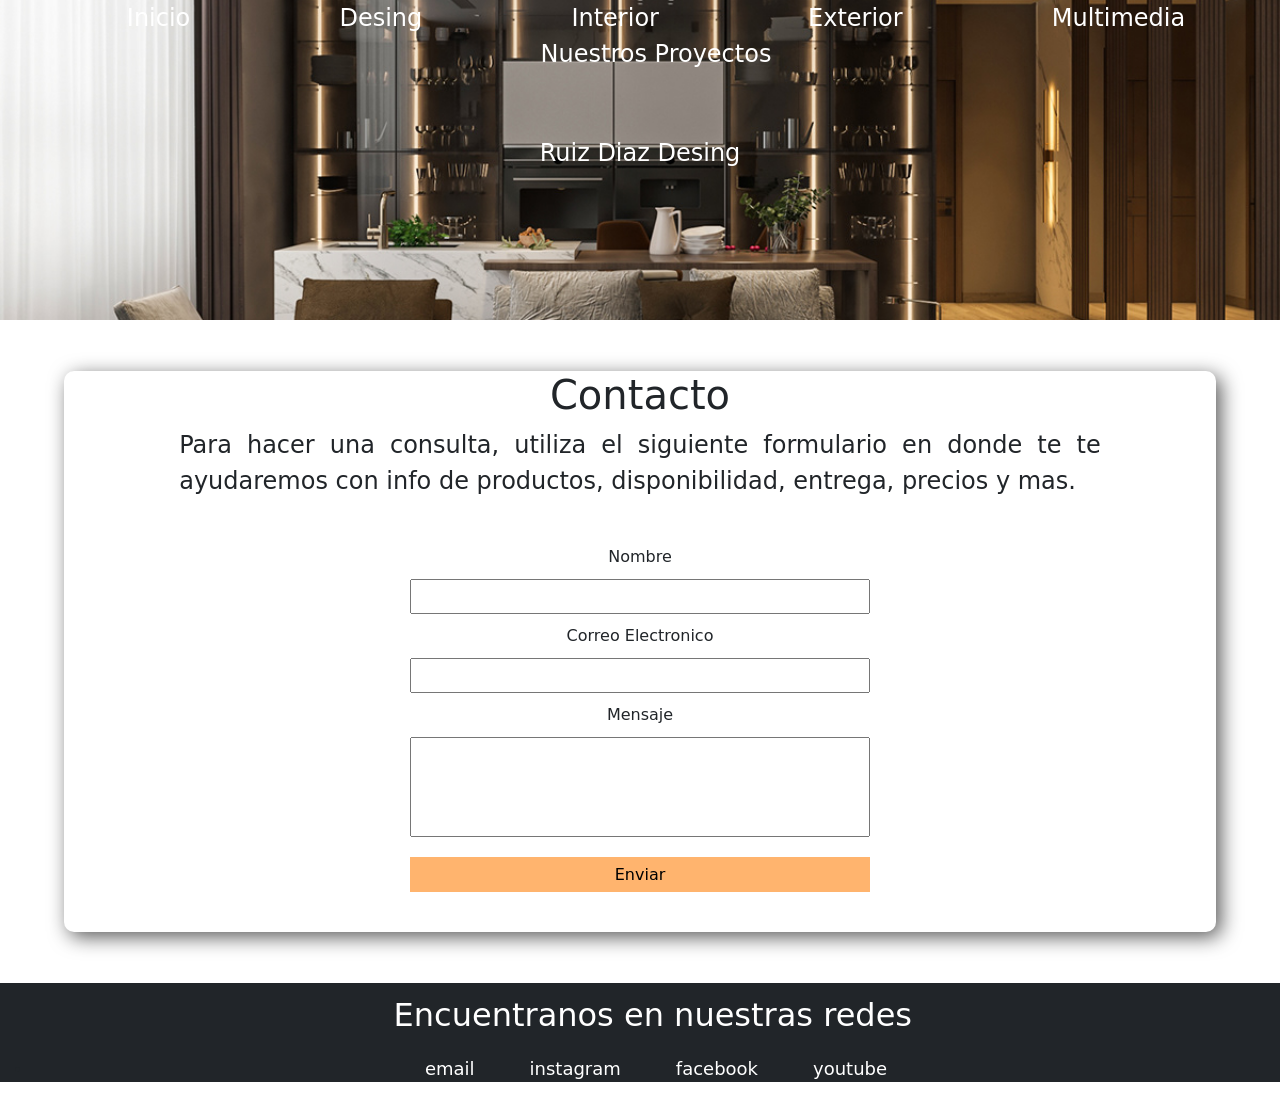
<file: pages/Contactos.html>
<!DOCTYPE html>
<html lang="en">
<head>
    <meta charset="UTF-8">
    <meta name="viewport" content="width=device-width, initial-scale=1.0">
    <title>Contactos</title>
    <link rel="stylesheet" href="../css/estilos.css">
    <link href="https://cdn.jsdelivr.net/npm/bootstrap@5.3.8/dist/css/bootstrap.min.css" rel="stylesheet" integrity="sha384-sRIl4kxILFvY47J16cr9ZwB07vP4J8+LH7qKQnuqkuIAvNWLzeN8tE5YBujZqJLB" crossorigin="anonymous">

</head>
<body>
    <header>
        <!--navegacion principal del la pagina web-->
        <div class="div-hambur1">
            <div class="collapse" id="navbarToggleExternalContent" data-bs-theme="dark" >
                <div class="li-hambur">
                   <li class="li-hambur">
                     <a href="../index.html">Inicio</a>
                     <a href="./Desing.html">Desing</a>
                     <a href="./Interior.html">Interior</a>
                     <a href="./Exterior.html">Exterior</a>
                     <a href="./multimedia.html">Multimedia</a>
                     <a href="./Trabajos.html">Nuestros Proyectos</a>
                    </li>
                </div>
            </div>
            <nav class="navbar navbar-dark bg-dark" id="nav-hambur">
                 <div class="container-fluid" id="div-id"> 
                     <button class="navbar-toggler" type="button" data-bs-toggle="collapse" data-bs-target="#navbarToggleExternalContent" aria-controls="navbarToggleExternalContent" aria-expanded="false" aria-label="Toggle navigation">
                         <span class="navbar-toggler-icon"></span>
                    </button>
                </div>
            </nav>
        </div>

        <ul class="nav-principal">
            <li>
                <a href="../index.html">Inicio</a>
                <a href="../pages/Desing.html">Desing</a>
                <a href="../pages/Interior.html">Interior</a>
                <a href="../pages/Exterior.html">Exterior</a>
                <a href="../pages/multimedia.html">Multimedia</a>
                <a href="../pages/Trabajos.html">Nuestros Proyectos</a>
                
            </li>
        </ul>
        <p class="titulo-primario">Ruiz Diaz Desing</p>


    </header>
    <main class="main-principal">
        <h1>Contacto</h1>
        <p class="textos-1">Para hacer una consulta, utiliza el siguiente formulario en donde te te ayudaremos con info de productos, disponibilidad, entrega, precios y mas.</p>
        <form action="a completar" method="post" class="form">
            <label for="Nombre">Nombre</label>
            <input type="text" name="Nombre" id="Nombre">

            <label for="Correo">Correo Electronico</label>
            <input type="email" name="Correo" id="Correo">

            <label for="Mensaje">Mensaje</label>
            <input type="text" name="Mensaje" id="Mensaje" class="input-tex">

            <input type="submit" value="Enviar" class="button">
        </form>
        
    </main>
   <footer>
        <h2 class="footer-h2">Encuentranos en nuestras redes</h2>
    
        <ul class="footer-class">
            <li>
                <a href="">email</a>
                <a href="">instagram</a>
                <a href="">facebook</a>
                <a href="">youtube</a>
            </li>
    </footer>

    <script src="https://cdn.jsdelivr.net/npm/bootstrap@5.3.8/dist/js/bootstrap.bundle.min.js" integrity="sha384-FKyoEForCGlyvwx9Hj09JcYn3nv7wiPVlz7YYwJrWVcXK/BmnVDxM+D2scQbITxI" crossorigin="anonymous"></script>
</body>
</html>
</file>
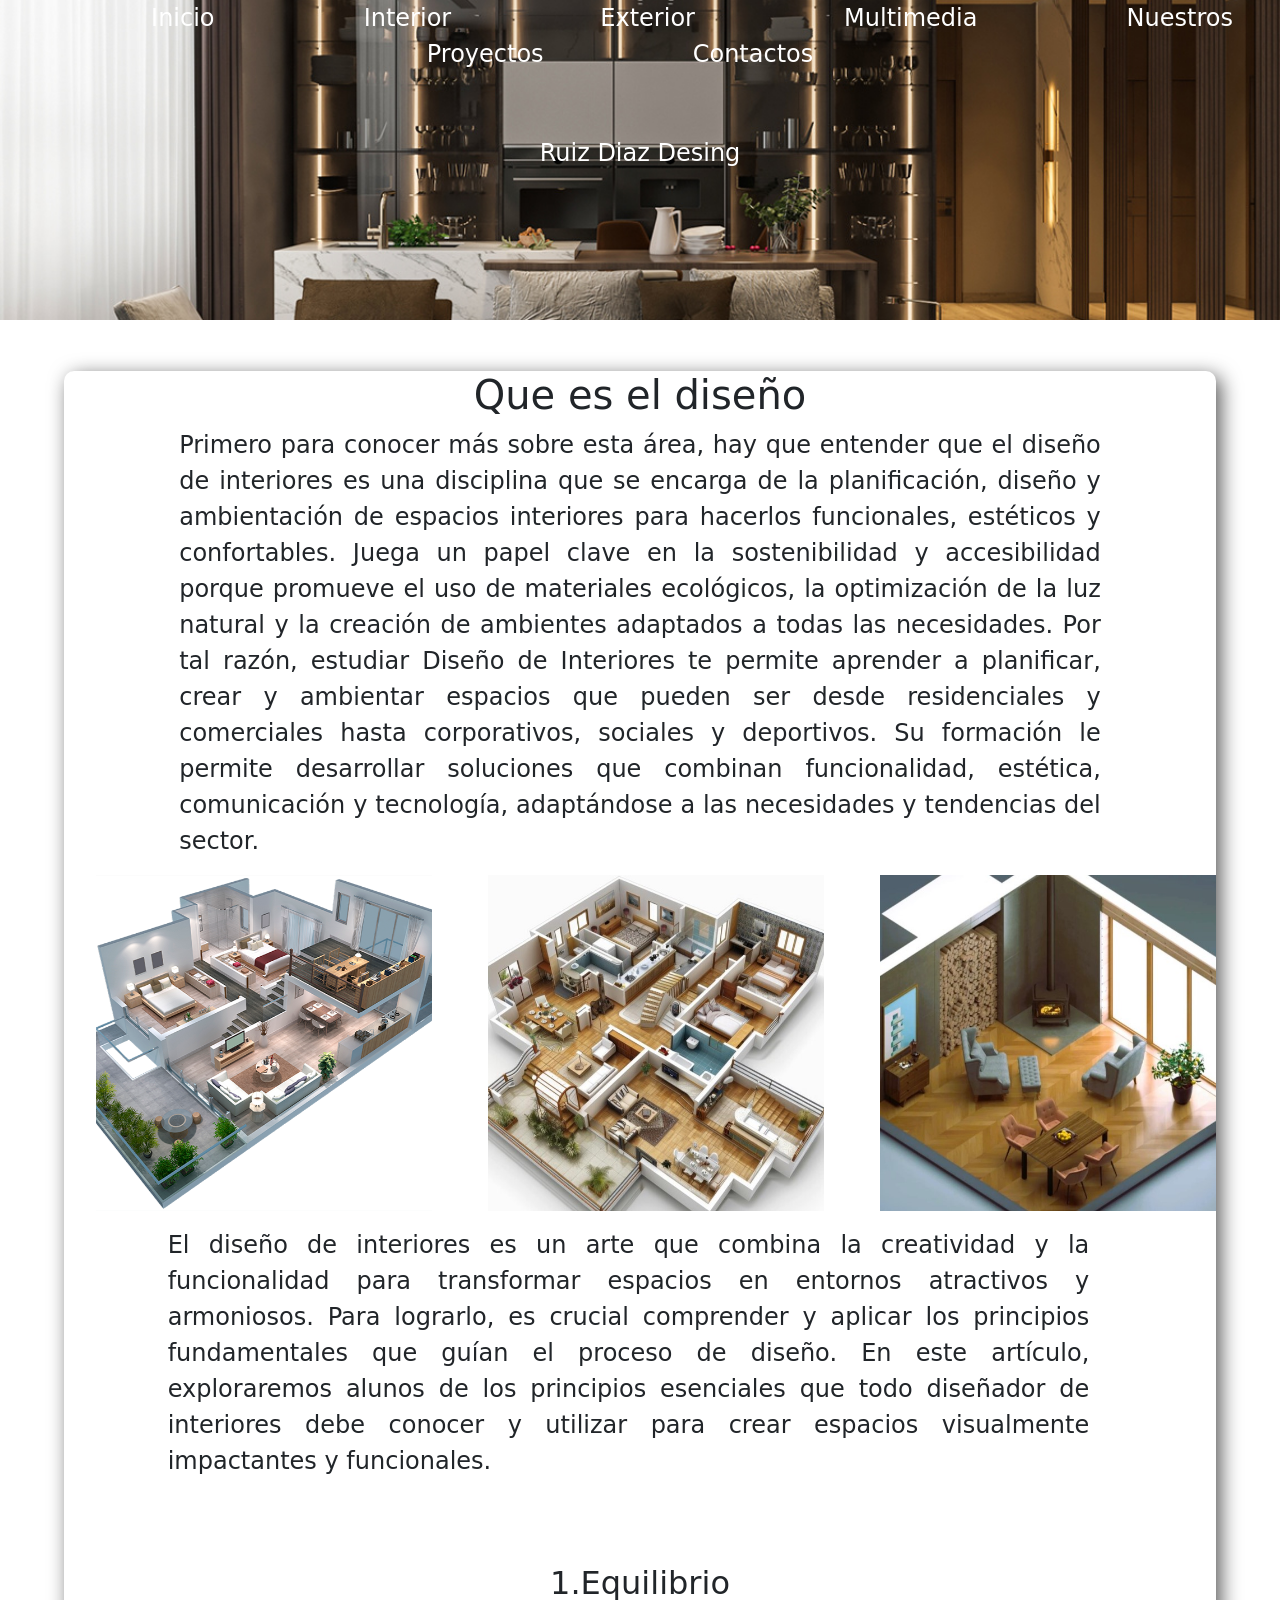
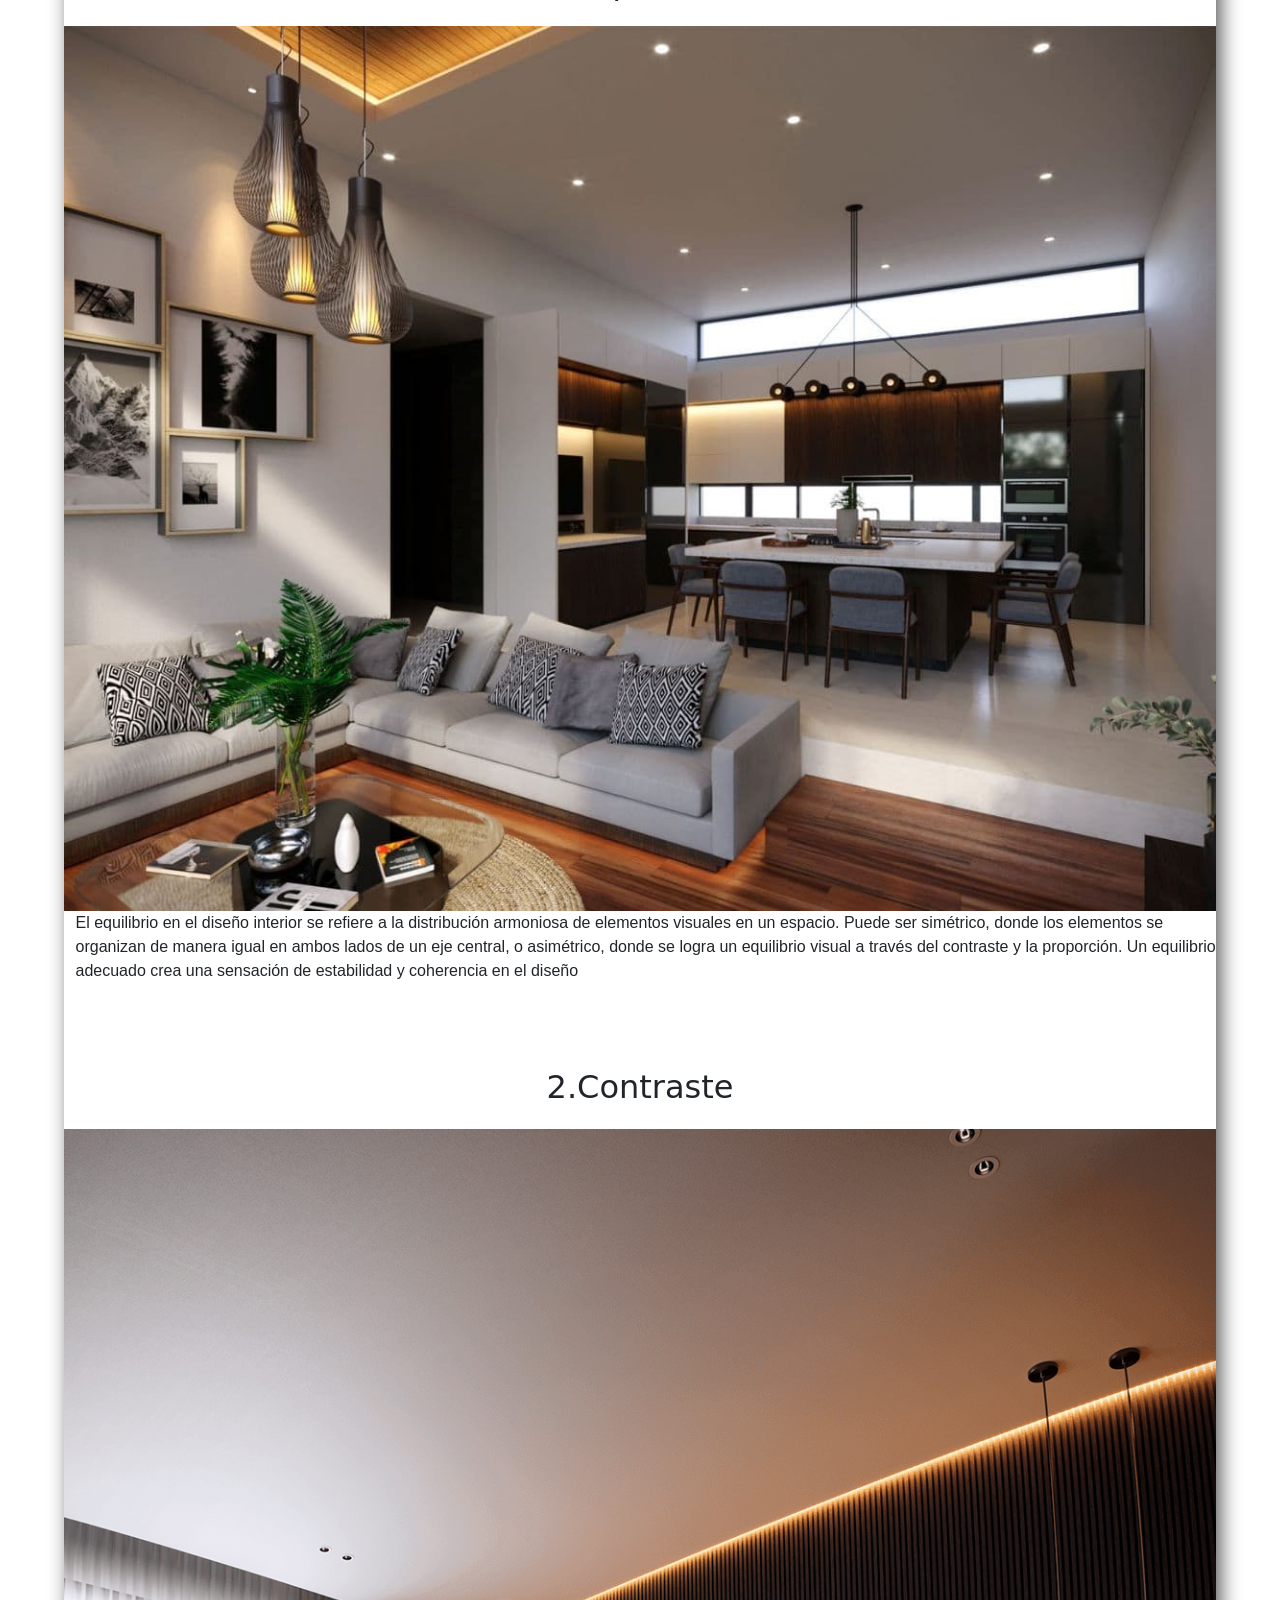
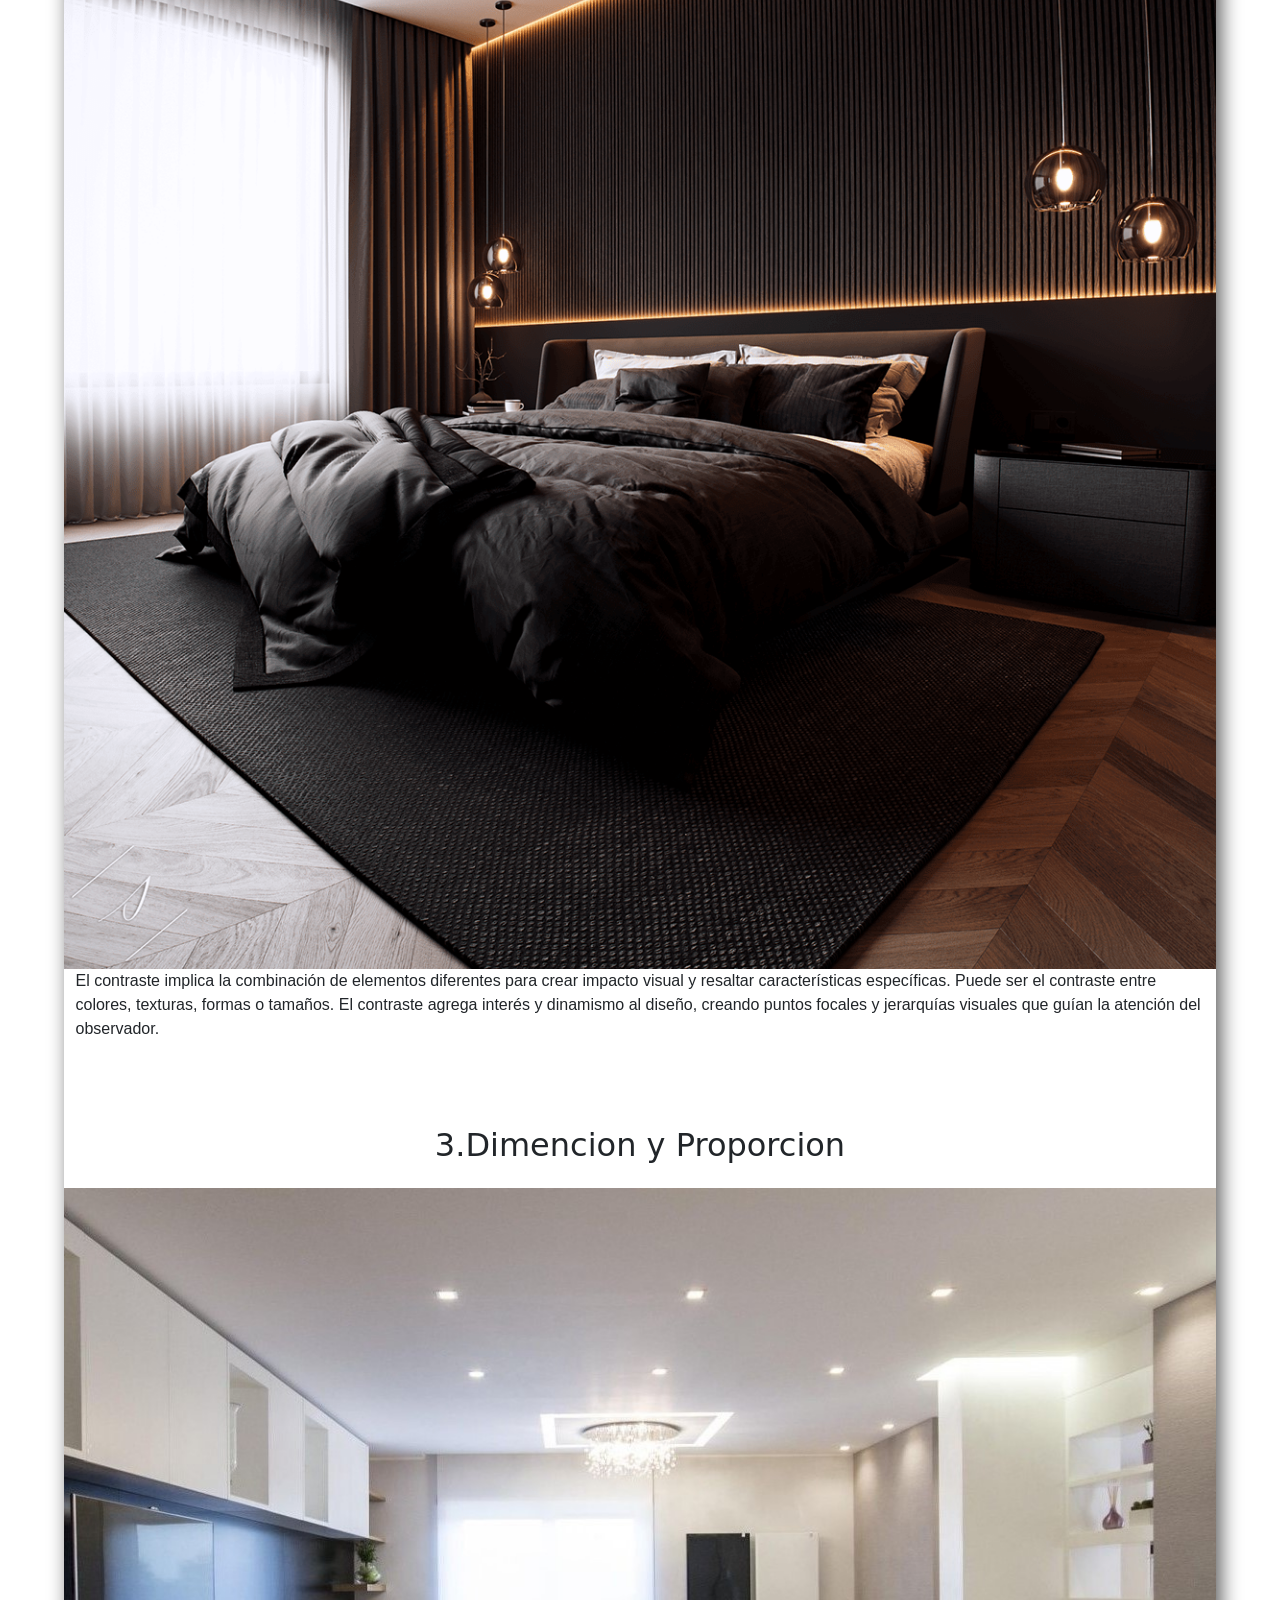
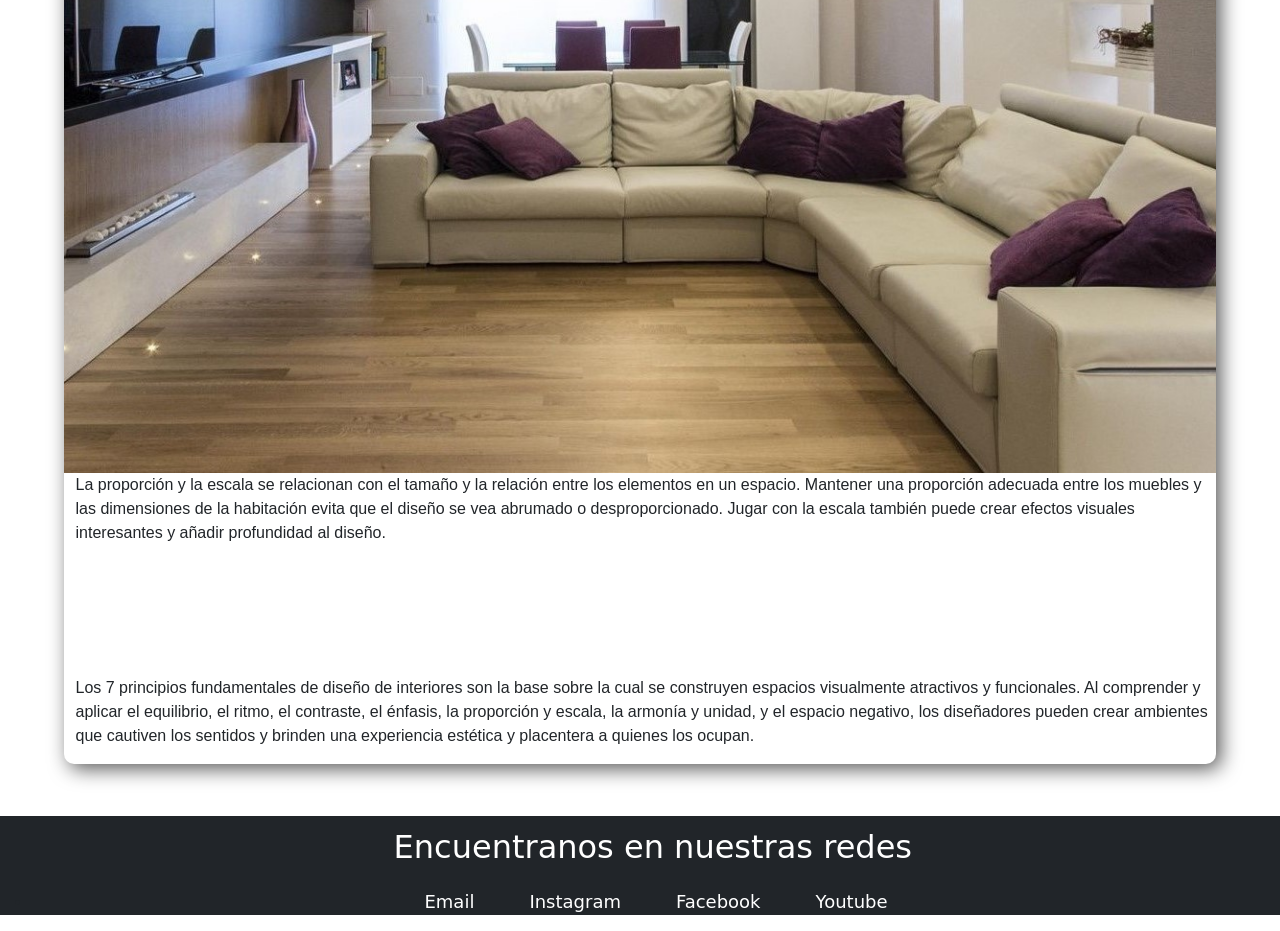
<file: pages/Desing.html>
<!DOCTYPE html>
<html lang="en">
<head>
    <meta charset="UTF-8">
    <meta name="viewport" content="width=device-width, initial-scale=1.0">
    <title>Desing</title>
    <link rel="stylesheet" href="../css/estilos.css">
    <link href="https://cdn.jsdelivr.net/npm/bootstrap@5.3.8/dist/css/bootstrap.min.css" rel="stylesheet" integrity="sha384-sRIl4kxILFvY47J16cr9ZwB07vP4J8+LH7qKQnuqkuIAvNWLzeN8tE5YBujZqJLB" crossorigin="anonymous">
</head>
<body>
    <header>

        <div class="div-hambur1">
            <div class="collapse" id="navbarToggleExternalContent" data-bs-theme="dark" >
                <div class="li-hambur">
                   <li class="li-hambur">
                     <a href="../index.html">Inicio</a>
                     <a href="./Interior.html">Interior</a>
                     <a href="./Exterior.html">Exterior</a>
                     <a href="./multimedia.html">Multimedia</a>
                     <a href="./Trabajos.html">Nuestros Proyectos</a>
                     <a href="./Contactos.html">Contactos</a>
                    </li>
                </div>
            </div>
            <nav class="navbar navbar-dark bg-dark" id="nav-hambur">
                 <div class="container-fluid" id="div-id"> 
                     <button class="navbar-toggler" type="button" data-bs-toggle="collapse" data-bs-target="#navbarToggleExternalContent" aria-controls="navbarToggleExternalContent" aria-expanded="false" aria-label="Toggle navigation">
                         <span class="navbar-toggler-icon"></span>
                    </button>
                </div>
            </nav>
        </div>
        <ul class="nav-principal">
                <li>
                    <a href="../index.html">Inicio</a>
                    <a href="./Interior.html">Interior</a>
                    <a href="./Exterior.html">Exterior</a>
                    <a href="./multimedia.html">Multimedia</a>
                    <a href="./Trabajos.html">Nuestros Proyectos</a>
                    <a href="./Contactos.html">Contactos</a>
                </li>
            </ul>
            <p class="titulo-primario">Ruiz Diaz Desing</p>
    </header>
    <main class="main-principal" >
        <h1>Que es el diseño</h1>
        <p class="textos-1">Primero para conocer más sobre esta área, hay que entender que el diseño de interiores es una disciplina que se encarga de la planificación, diseño y ambientación de espacios interiores para hacerlos funcionales, estéticos y confortables. Juega un papel clave en la sostenibilidad y accesibilidad porque promueve el uso de materiales ecológicos, la optimización de la luz natural y la creación de ambientes adaptados a todas las necesidades.
        Por tal razón, estudiar Diseño de Interiores te permite aprender a planificar, crear y ambientar espacios que pueden ser desde residenciales y comerciales hasta corporativos, sociales y deportivos. Su formación le permite desarrollar soluciones que combinan funcionalidad, estética, comunicación y tecnología, adaptándose a las necesidades y tendencias del sector.</p>
        <div>
            <ul>
                <li>
                    <img class="imagen-2"src="../img/diseño 1 3d.png" alt="diseño 3d de casa">
                    <img class="imagen-2"src="../img/diseño 2 3D.jpg" alt="diseño 3d de casa 2">
                    <img class="imagen-2"src="../img/diseño 3 3d.jpg" alt="diseño 3d de living">
                </li>
                
            </ul>
        </div>
        <div>
            <p class="textos-1A" >El diseño de interiores es un arte que combina la creatividad y la funcionalidad para transformar espacios en entornos atractivos y armoniosos. Para lograrlo, es crucial comprender y aplicar los principios fundamentales que guían el proceso de diseño. En este artículo, exploraremos alunos de los principios esenciales que todo diseñador de interiores debe conocer y utilizar para crear espacios visualmente impactantes y funcionales.</p>
        </div>
        <h2>1.Equilibrio</h2>
        <div>
            <img class="imagenes-3" src="../img/equilibrio.jpg" alt="living y comedor  ">
        </div>
        <p class="textos-de-lista">El equilibrio en el diseño interior se refiere a la distribución armoniosa de elementos visuales en un espacio. Puede ser simétrico, donde los elementos se organizan de manera igual en ambos lados de un eje central, o asimétrico, donde se logra un equilibrio visual a través del contraste y la proporción. Un equilibrio adecuado crea una sensación de estabilidad y coherencia en el diseño</p>
        <h2>2.Contraste</h2>
        <div>
            <img class="imagenes-3" src="../img/contraste.png" alt="dormitoria con contraste blanco negro">
        </div>
        <p class="textos-de-lista">El contraste implica la combinación de elementos diferentes para crear impacto visual y resaltar características específicas. Puede ser el contraste entre colores, texturas, formas o tamaños. El contraste agrega interés y dinamismo al diseño, creando puntos focales y jerarquías visuales que guían la atención del observador.</p>
        <h2>3.Dimencion y Proporcion</h2>
        <div>
            <img class="imagenes-3" src="../img/dimencion y proporcion.jpeg" alt="sala de estar espaciosa">
        </div>
        <p class="textos-de-lista">La proporción y la escala se relacionan con el tamaño y la relación entre los elementos en un espacio. Mantener una proporción adecuada entre los muebles y las dimensiones de la habitación evita que el diseño se vea abrumado o desproporcionado. Jugar con la escala también puede crear efectos visuales interesantes y añadir profundidad al diseño.</p>
        <p class="texto-final">Los 7 principios fundamentales de diseño de interiores son la base sobre la cual se construyen espacios visualmente atractivos y funcionales. Al comprender y aplicar el equilibrio, el ritmo, el contraste, el énfasis, la proporción y escala, la armonía y unidad, y el espacio negativo, los diseñadores pueden crear ambientes que cautiven los sentidos y brinden una experiencia estética y placentera a quienes los ocupan.</p>
    </main>
   <footer>
        <h2 class="footer-h2">Encuentranos en nuestras redes</h2>
    
        <ul class="footer-class">
            <li>
                <a href="">Email</a>
                <a href="">Instagram</a>
                <a href="">Facebook</a>
                <a href="">Youtube</a>
            </li>
    </footer>

    <script src="https://cdn.jsdelivr.net/npm/bootstrap@5.3.8/dist/js/bootstrap.bundle.min.js" integrity="sha384-FKyoEForCGlyvwx9Hj09JcYn3nv7wiPVlz7YYwJrWVcXK/BmnVDxM+D2scQbITxI" crossorigin="anonymous"></script>
    
</body>
</html>
</file>
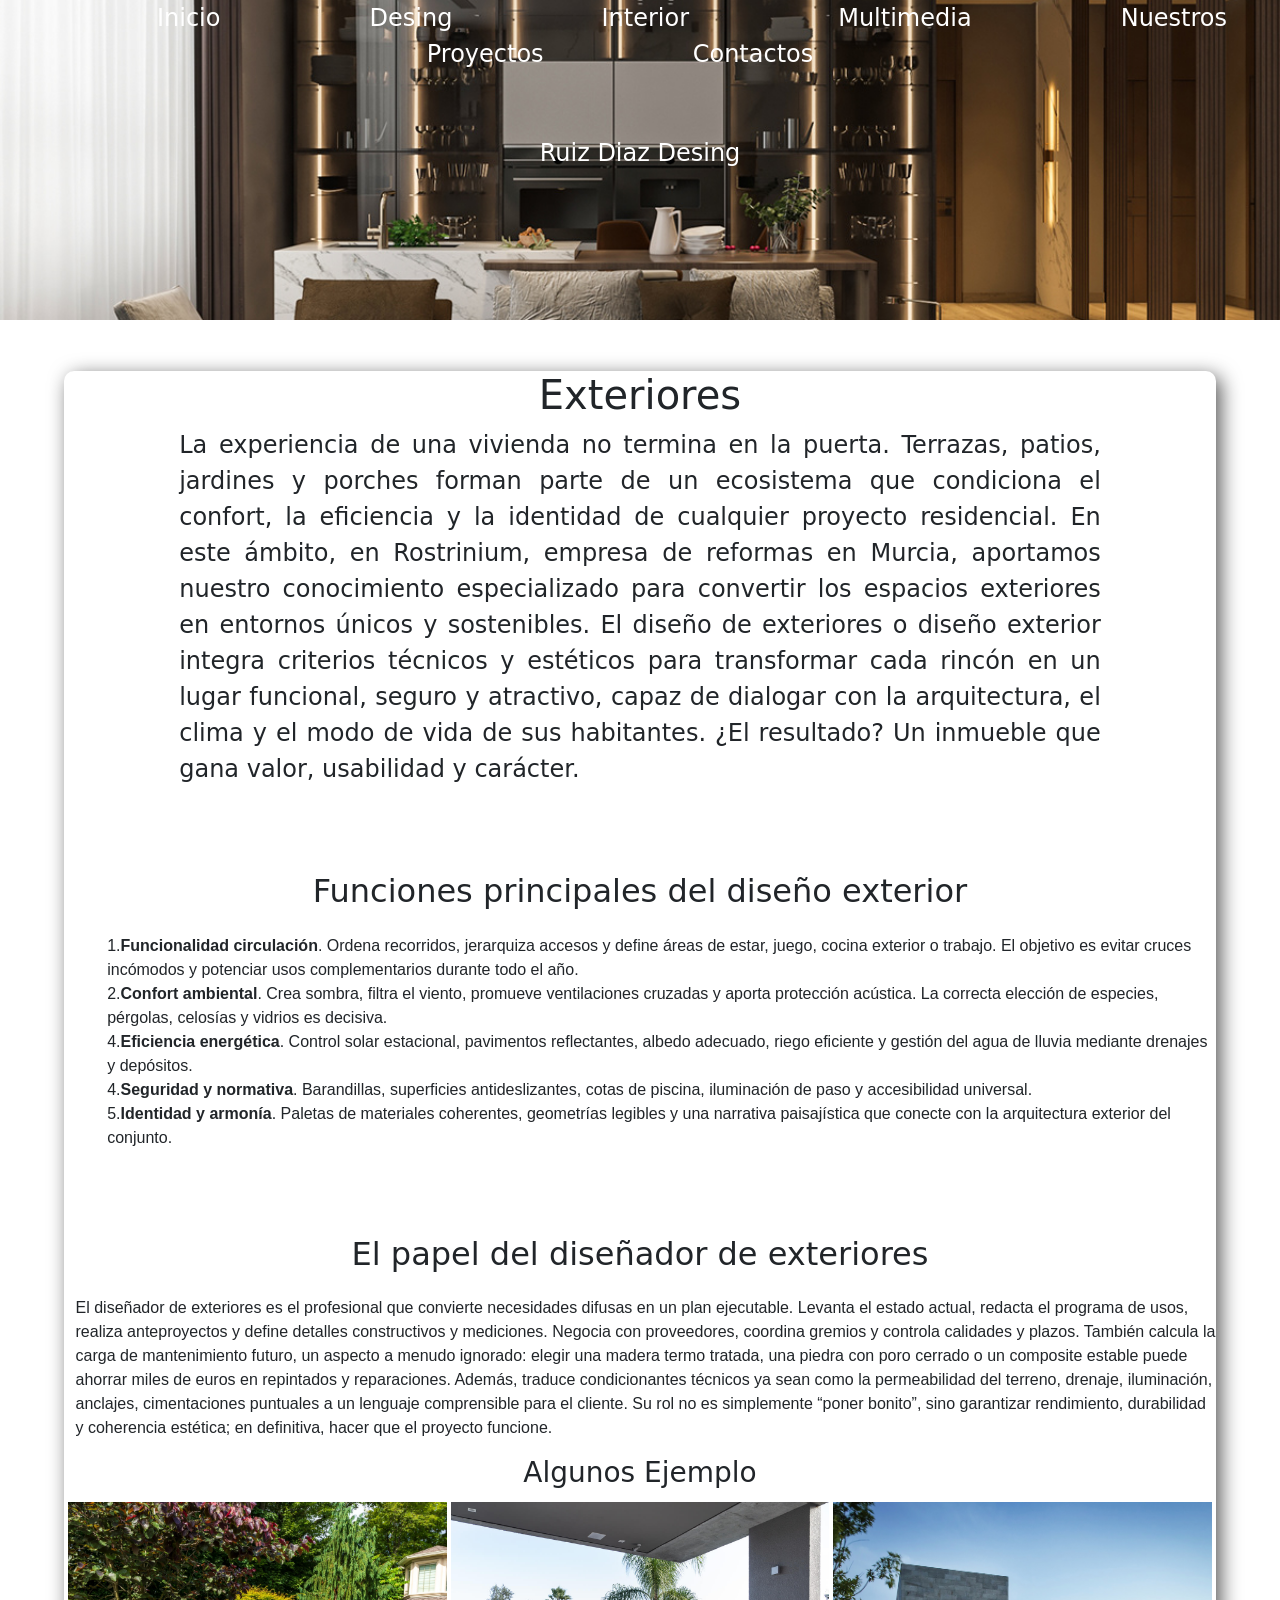
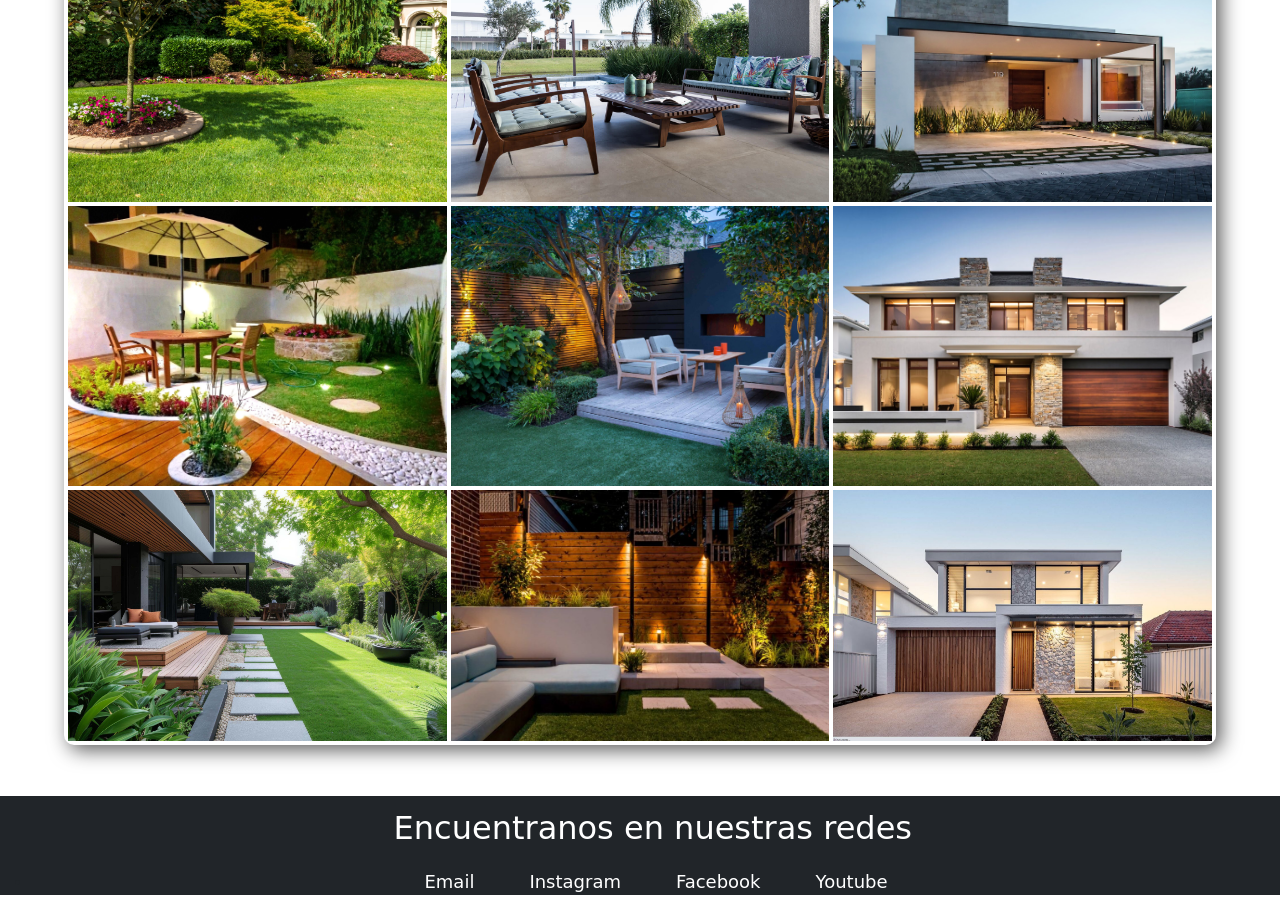
<file: pages/Exterior.html>
<!DOCTYPE html>
<html lang="en">
<head>
    <meta charset="UTF-8">
    <meta name="viewport" content="width=device-width, initial-scale=1.0">
    <title>Desing Exterior</title>
    <link rel="stylesheet" href="../css/estilos.css">
    <link href="https://cdn.jsdelivr.net/npm/bootstrap@5.3.8/dist/css/bootstrap.min.css" rel="stylesheet" integrity="sha384-sRIl4kxILFvY47J16cr9ZwB07vP4J8+LH7qKQnuqkuIAvNWLzeN8tE5YBujZqJLB" crossorigin="anonymous">
</head>
<body>
    <header>

        <div class="div-hambur1">
            <div class="collapse" id="navbarToggleExternalContent" data-bs-theme="dark" >
                <div class="li-hambur">
                   <li class="li-hambur">
                     <a href="../index.html">Inicio</a>
                     <a href="./Desing.html">Desing</a>
                     <a href="./Interior.html">Interior</a>
                     <a href="./multimedia.html">Multimedia</a>
                     <a href="./Trabajos.html">Nuestros Proyectos</a>
                     <a href="./Contactos.html">Contactos</a>
                    </li>
                </div>
            </div>
            <nav class="navbar navbar-dark bg-dark" id="nav-hambur">
                 <div class="container-fluid" id="div-id"> 
                     <button class="navbar-toggler" type="button" data-bs-toggle="collapse" data-bs-target="#navbarToggleExternalContent" aria-controls="navbarToggleExternalContent" aria-expanded="false" aria-label="Toggle navigation">
                         <span class="navbar-toggler-icon"></span>
                    </button>
                </div>
            </nav>
        </div>

        <ul class="nav-principal">
            <li>
                <a href="../index.html">Inicio</a>
                <a href="./Desing.html">Desing</a>
                <a href="./Interior.html">Interior</a>
                 <a href="./multimedia.html">Multimedia</a>
                <a href="./Trabajos.html">Nuestros Proyectos</a>
                <a href="./Contactos.html">Contactos</a>
            </li>
        </ul>
        <p class="titulo-primario">Ruiz Diaz Desing</p>
        
    </header>
    <main class="main-principal">
        <h1 class="titulo-secundario">Exteriores</h1>
        <p class="textos-1">La experiencia de una vivienda no termina en la puerta. Terrazas, patios, jardines y porches forman parte de un ecosistema que condiciona el confort, la eficiencia y la identidad de cualquier proyecto residencial. En este ámbito, en Rostrinium, empresa de reformas en Murcia, aportamos nuestro conocimiento especializado para convertir los espacios exteriores en entornos únicos y sostenibles. El diseño de exteriores o diseño exterior integra criterios técnicos y estéticos para transformar cada rincón en un lugar funcional, seguro y atractivo, capaz de dialogar con la arquitectura, el clima y el modo de vida de sus habitantes. ¿El resultado? Un inmueble que gana valor, usabilidad y carácter.</p>
        <h2>Funciones principales del diseño exterior</h2>
        <ol>
            <li class="textos-de-lista">
                1.<strong>Funcionalidad circulación</strong>.
                Ordena  recorridos, jerarquiza accesos y define áreas de estar, juego, cocina exterior o trabajo. El objetivo es evitar cruces incómodos y potenciar usos complementarios durante todo el año.
            </li>
            <li class="textos-de-lista">
                2.<strong>Confort ambiental</strong>. Crea sombra, filtra el viento, promueve ventilaciones cruzadas y aporta protección acústica. La correcta elección de especies, pérgolas, celosías y vidrios es decisiva.
            </li>
            <li class="textos-de-lista">
                4.<strong>Eficiencia energética</strong>. Control solar estacional, pavimentos reflectantes, albedo adecuado, riego eficiente y gestión del agua de lluvia mediante drenajes y depósitos.
            </li>
            <li class="textos-de-lista">
                4.<strong>Seguridad y normativa</strong>. Barandillas, superficies antideslizantes, cotas de piscina, iluminación de paso y accesibilidad universal.
            </li>
            <li class="textos-de-lista">
                5.<strong>Identidad y armonía</strong>. Paletas de materiales coherentes, geometrías legibles y una narrativa paisajística que conecte con la arquitectura exterior del conjunto.
            </li>
        </ol>
        <h2>El papel del diseñador de exteriores </h2>
        <p class="textos-de-lista">El diseñador de exteriores es el profesional que convierte necesidades difusas en un plan ejecutable. Levanta el estado actual, redacta el programa de usos, realiza anteproyectos y define detalles constructivos y mediciones. Negocia con proveedores, coordina gremios y controla calidades y plazos. También calcula la carga de mantenimiento futuro, un aspecto a menudo ignorado: elegir una madera termo tratada, una piedra con poro cerrado o un composite estable puede ahorrar miles de euros en repintados y reparaciones.

        Además, traduce condicionantes técnicos ya sean como la permeabilidad del terreno, drenaje, iluminación, anclajes, cimentaciones puntuales a un lenguaje comprensible para el cliente. Su rol no es simplemente “poner bonito”, sino garantizar rendimiento, durabilidad y coherencia estética; en definitiva, hacer que el proyecto funcione.</p>
        <h3>Algunos Ejemplo</h3>
        <div id="grid-exterior">
            <img class="imagen-ext1" src="../img/imagenes exterior/exterior 1.jfif"alt="patio grande">
            <img class="imagen-ext1" src="../img/imagenes exterior/afuera 1.jpg" alt="lugar abirto con reposeras">
            <img class="imagen-ext1" src="../img/imagenes exterior/casa1.jpg" alt="imagen frente de casa ">
            <img class="imagen-ext1" src="../img/imagenes exterior/exterior 2.jpg"alt="patio tracero con plantas y sillas">
            <img class="imagen-ext1" src="../img/imagenes exterior/afuera 2.jpg" alt="lugar de descanso en el patio">
            <img class="imagen-ext1" src="../img/imagenes exterior/casa 2.jpg" alt="exterior de casa doble piso">
            <img class="imagen-ext1" src="../img/imagenes exterior/exterior 3.jpeg" alt="exterior de patio grande ">
            <img class="imagen-ext1" src="../img/imagenes exterior/afuera 3.jpg" alt="sillones en el patio tracero">
            <img class="imagen-ext1" src="../img/imagenes exterior/casa 3.jpg" alt=" frente de casa grande doble piso">       
         </div>
    </main>
  <footer>
        <h2 class="footer-h2">Encuentranos en nuestras redes</h2>
    
        <ul class="footer-class">
            <li>
                <a href="">Email</a>
                <a href="">Instagram</a>
                <a href="">Facebook</a>
                <a href="">Youtube</a>
            </li>
    </footer>

    <script src="https://cdn.jsdelivr.net/npm/bootstrap@5.3.8/dist/js/bootstrap.bundle.min.js" integrity="sha384-FKyoEForCGlyvwx9Hj09JcYn3nv7wiPVlz7YYwJrWVcXK/BmnVDxM+D2scQbITxI" crossorigin="anonymous"></script>

    
</body>

</html>
</file>
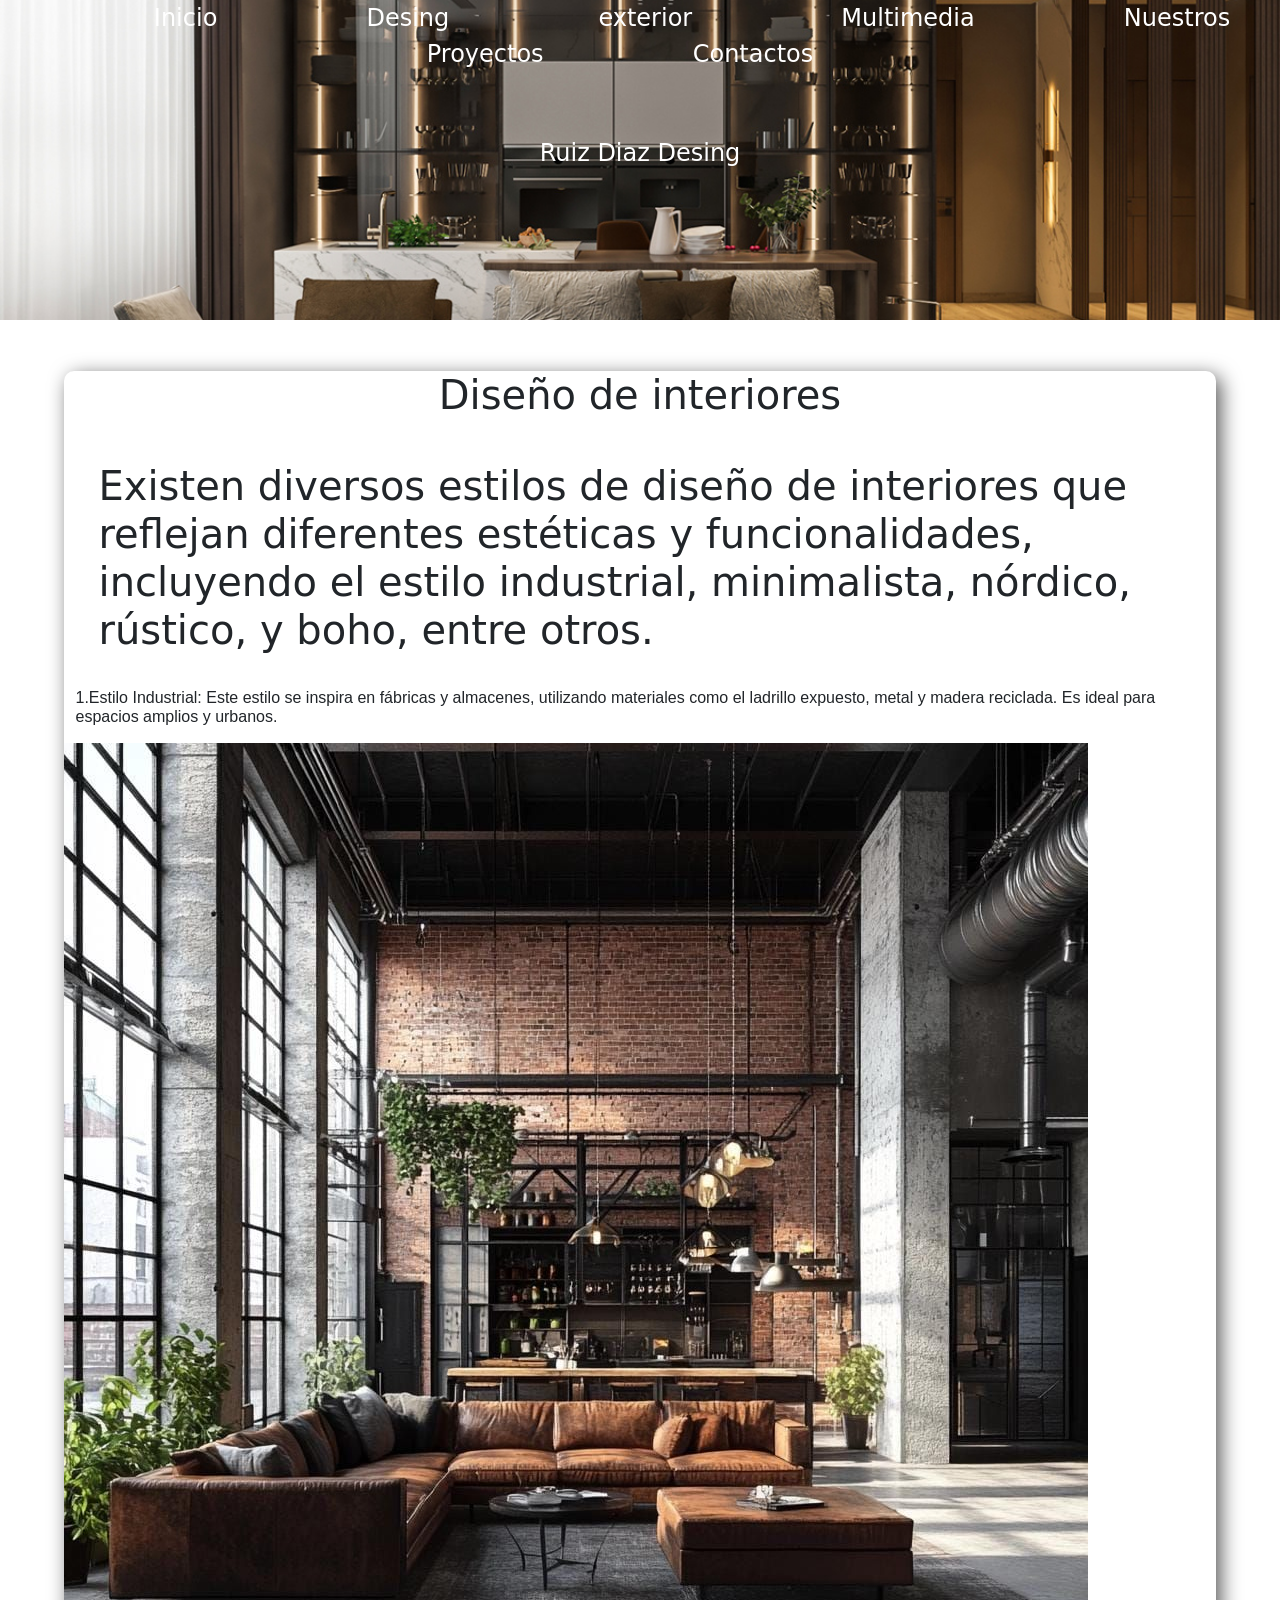
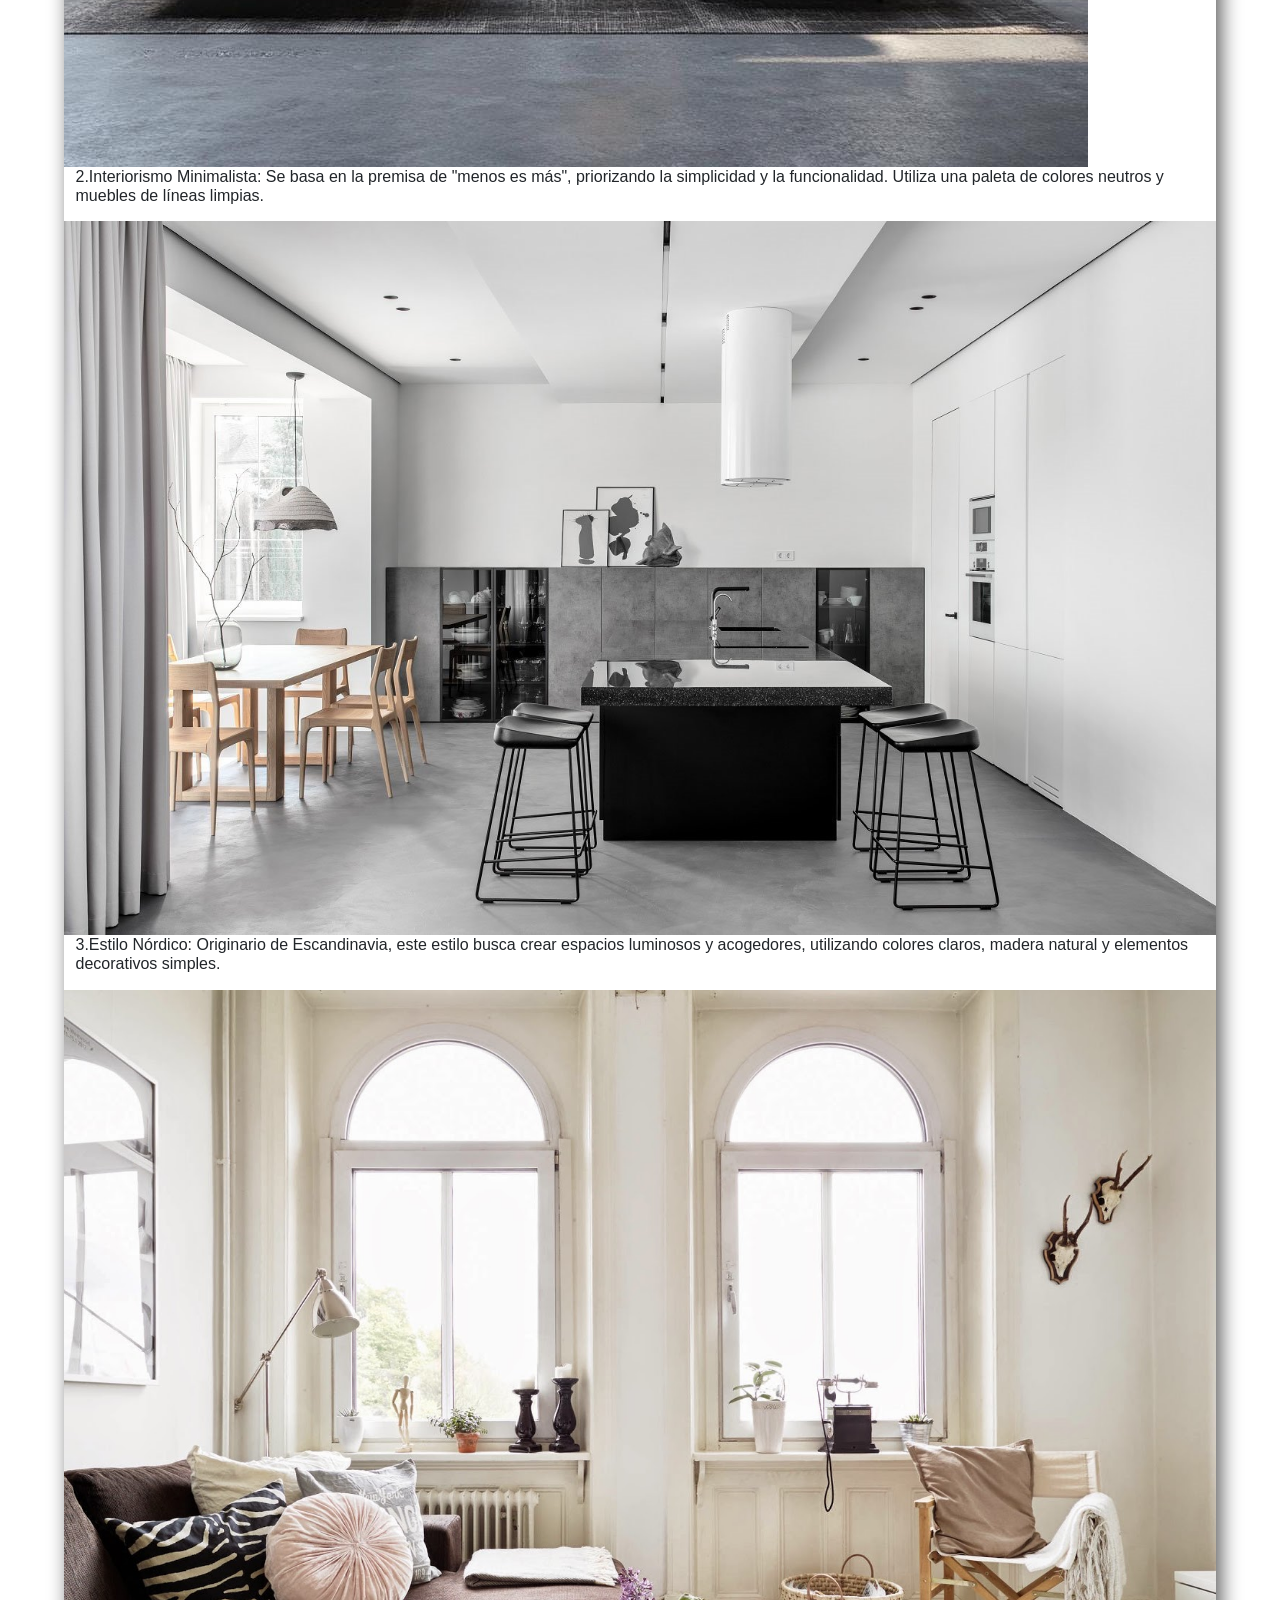
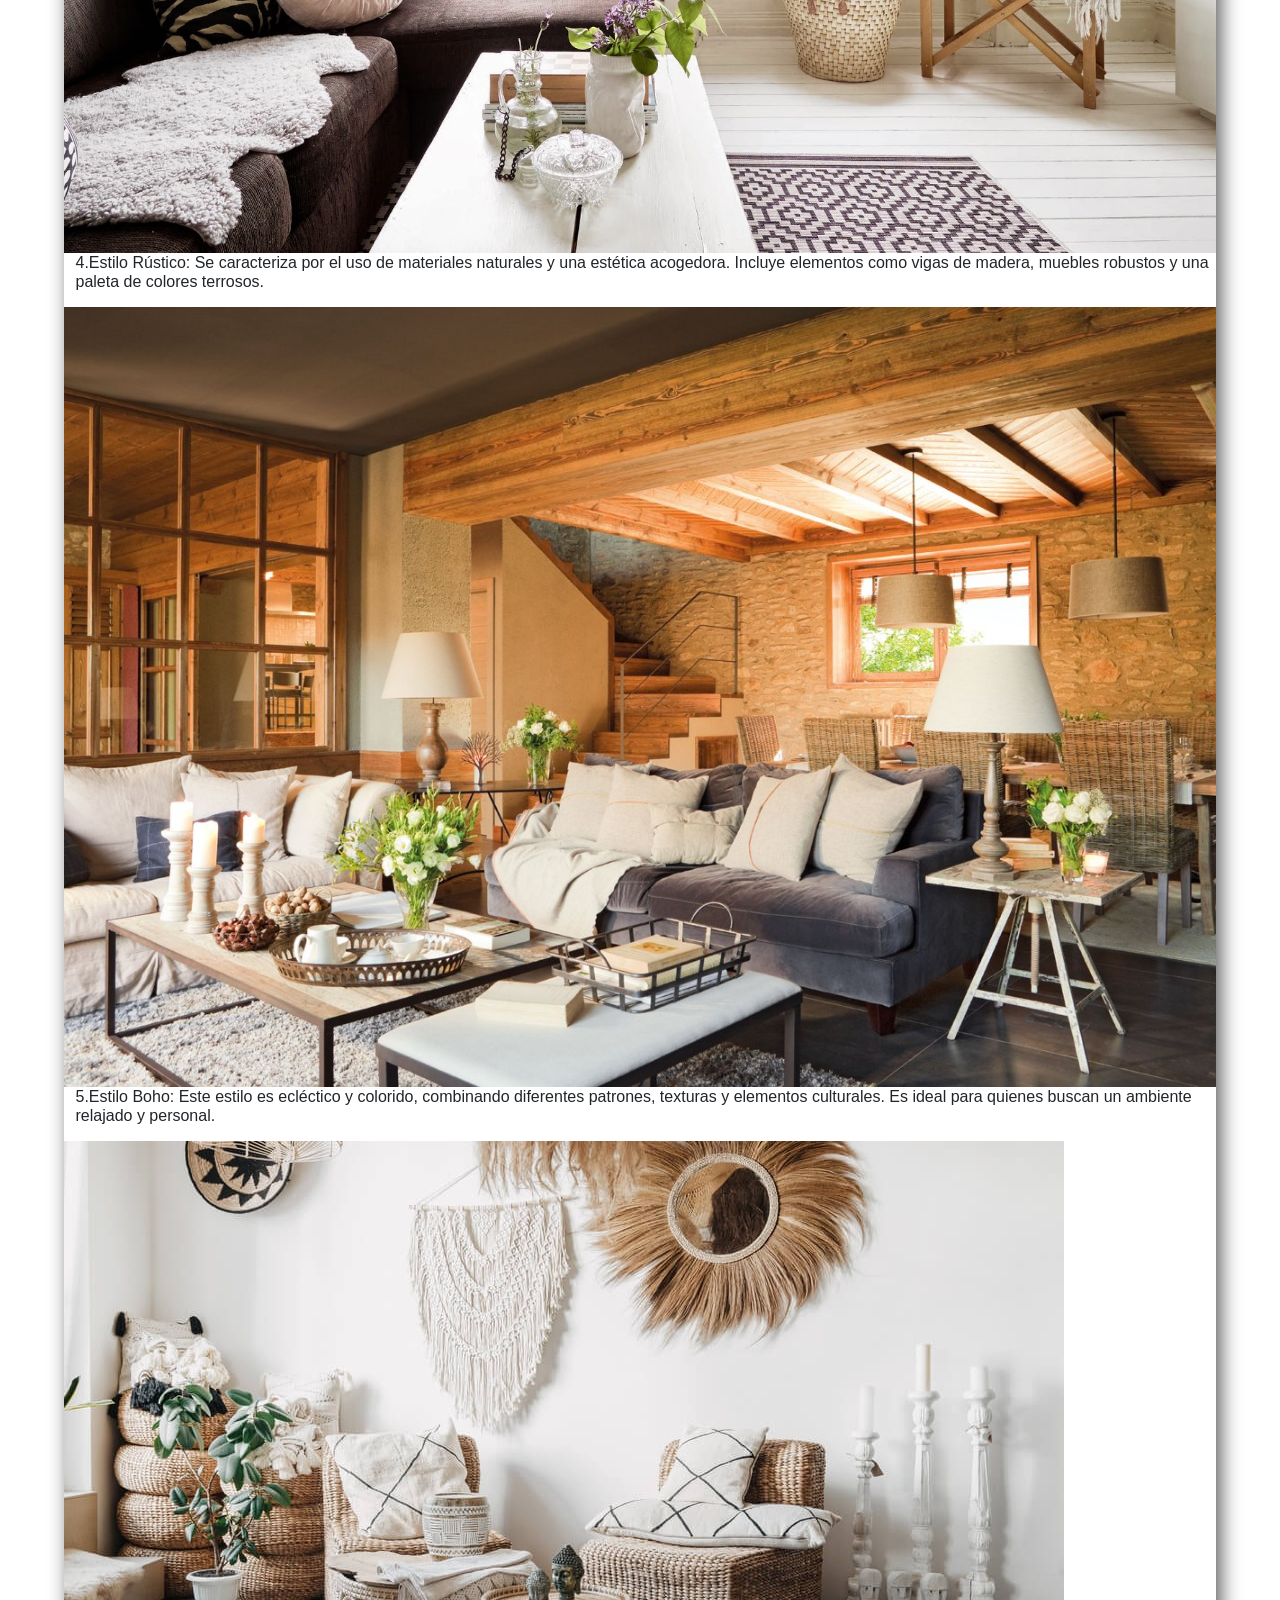
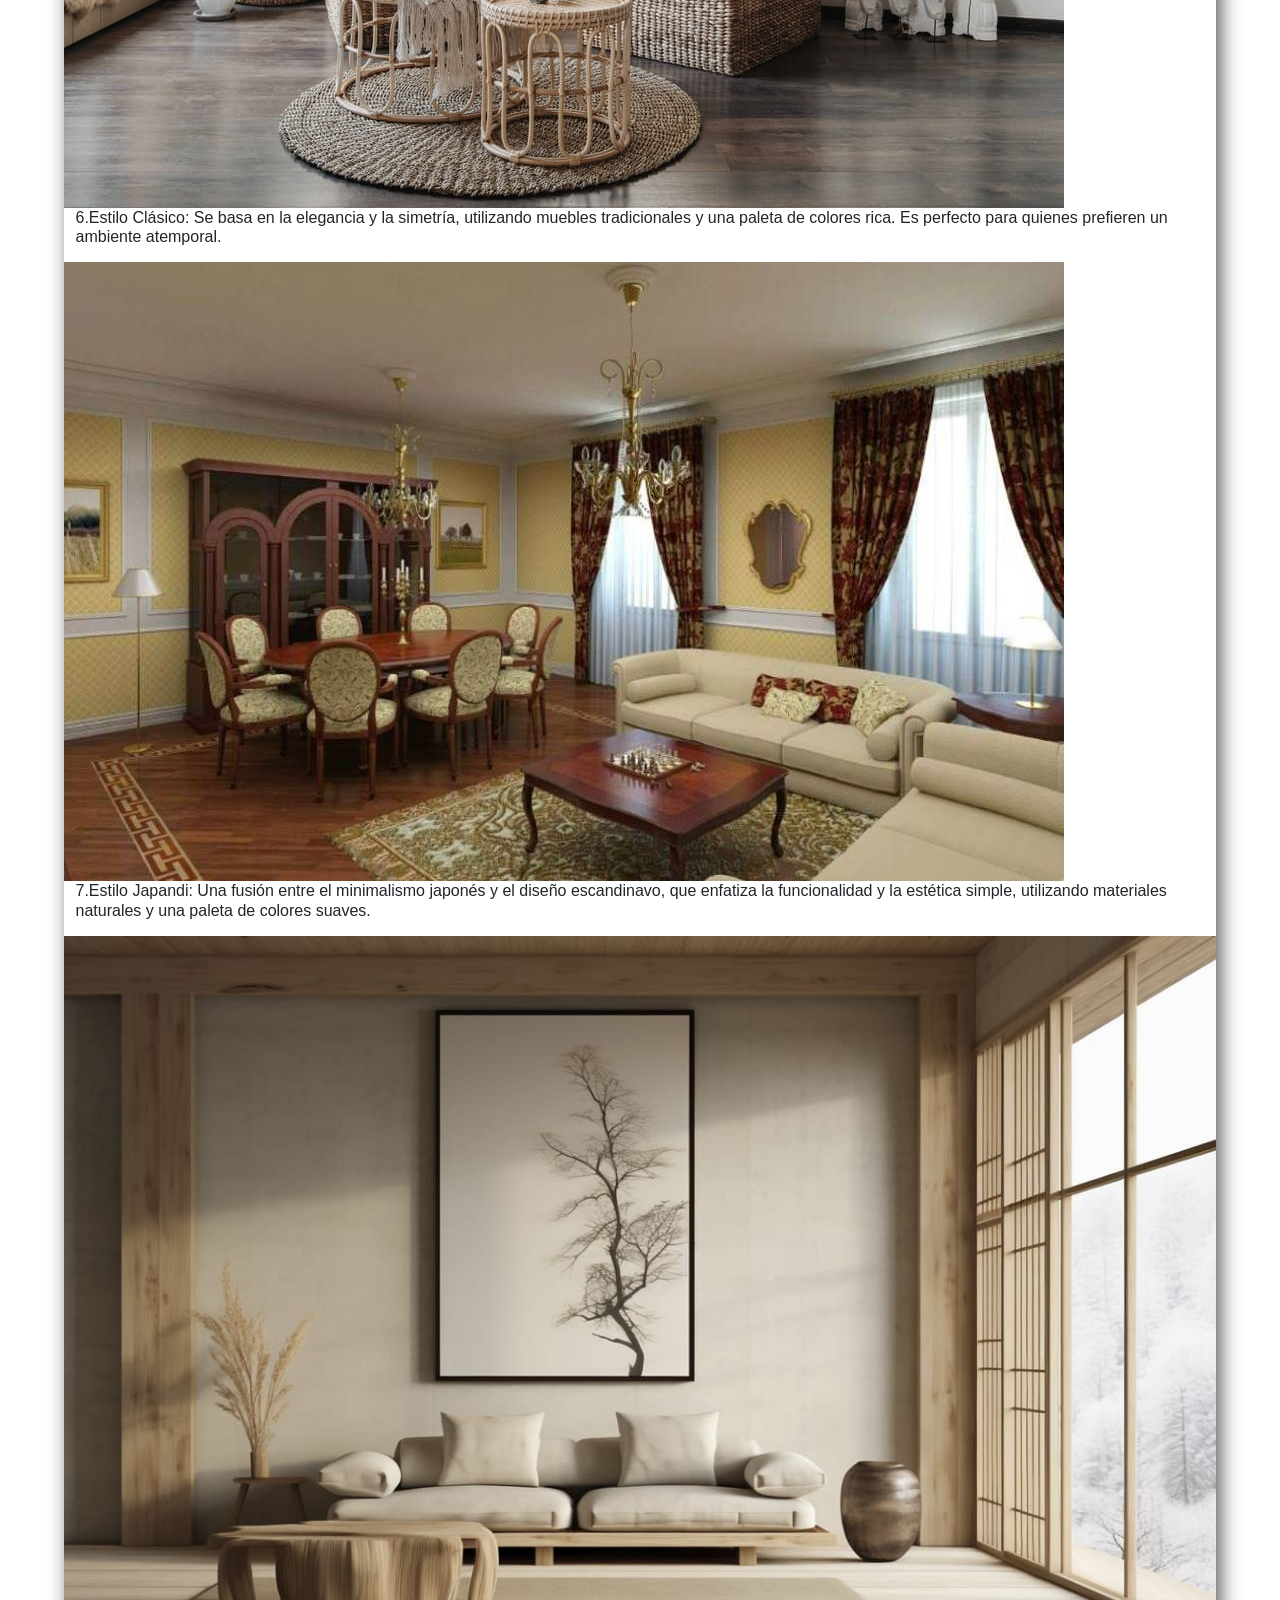
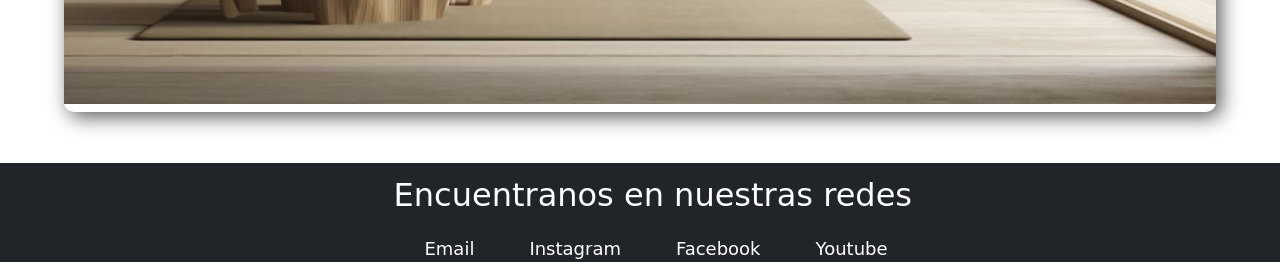
<file: pages/Interior.html>
<!DOCTYPE html>
<html lang="en">
<head>
    <meta charset="UTF-8">
    <meta name="viewport" content="width=device-width, initial-scale=1.0">
    <title>Desing Interior</title>
    <link rel="stylesheet" href="../css/estilos.css">
    <link href="https://cdn.jsdelivr.net/npm/bootstrap@5.3.8/dist/css/bootstrap.min.css" rel="stylesheet" integrity="sha384-sRIl4kxILFvY47J16cr9ZwB07vP4J8+LH7qKQnuqkuIAvNWLzeN8tE5YBujZqJLB" crossorigin="anonymous">
</head>
<body>
    <header>

        <div class="div-hambur1">
            <div class="collapse" id="navbarToggleExternalContent" data-bs-theme="dark" >
                <div class="li-hambur">
                   <li class="li-hambur">
                     <a href="../index.html">Inicio</a>
                     <a href="./Desing.html">Desing</a>
                     <a href="./Exterior.html">Exterior</a>
                     <a href="./multimedia.html">Multimedia</a>
                     <a href="./Trabajos.html">Nuestros Proyectos</a>
                     <a href="./Contactos.html">Contactos</a>
                    </li>
                </div>
            </div>
            <nav class="navbar navbar-dark bg-dark" id="nav-hambur">
                 <div class="container-fluid" id="div-id"> 
                     <button class="navbar-toggler" type="button" data-bs-toggle="collapse" data-bs-target="#navbarToggleExternalContent" aria-controls="navbarToggleExternalContent" aria-expanded="false" aria-label="Toggle navigation">
                         <span class="navbar-toggler-icon"></span>
                    </button>
                </div>
            </nav>
        </div>

        <ul class="nav-principal">
            <li>
                <a href="../index.html">Inicio</a>
                <a href="./Desing.html">Desing</a>
                <a href="./Exterior.html">exterior</a>
                <a href="./multimedia.html">Multimedia</a>
                <a href="./Trabajos.html">Nuestros Proyectos</a>
                <a href="./Contactos.html">Contactos</a>

            </li>
        </ul>
        <p class="titulo-primario">Ruiz Diaz Desing</p>
        
    </header>
    <main class="main-principal">
        <h1 class="titulo-secundario">Diseño de interiores<h1>
        <p class="textos-1B">Existen diversos estilos de diseño de interiores que reflejan diferentes estéticas y funcionalidades, incluyendo el estilo industrial, minimalista, nórdico, rústico, y boho, entre otros.</p>
        <p class="textos-de-lista">1.Estilo Industrial: Este estilo se inspira en fábricas y almacenes, utilizando materiales como el ladrillo expuesto, metal y madera reciclada. Es ideal para espacios amplios y urbanos.</p>
        <div>
            <img class="imagenes-3"src="../img/indistrial.jpg" alt="living con diseño industrial">
        </div>
        <p class="textos-de-lista">2.Interiorismo Minimalista: Se basa en la premisa de "menos es más", priorizando la simplicidad y la funcionalidad. Utiliza una paleta de colores neutros y muebles de líneas limpias.</p>
        <div>
            <img class="imagenes-3"src="../img/minimalista.jpg" alt="comedor y cocina, diseño minimalista">
        </div>
        <p class="textos-de-lista">3.Estilo Nórdico: Originario de Escandinavia, este estilo busca crear espacios luminosos y acogedores, utilizando colores claros, madera natural y elementos decorativos simples.</p>
        <div>
            <img class="imagenes-3"src="../img/nordico.jfif" alt="living,diseño nordico">
        </div>
        <p class="textos-de-lista">4.Estilo Rústico: Se caracteriza por el uso de materiales naturales y una estética acogedora. Incluye elementos como vigas de madera, muebles robustos y una paleta de colores terrosos.</p>
        <div>
            <img class="imagenes-3"src="../img/rustico.jpg" alt="sala de estar con diseño rustico">
        </div>
        <p class="textos-de-lista">5.Estilo Boho: Este estilo es ecléctico y colorido, combinando diferentes patrones, texturas y elementos culturales. Es ideal para quienes buscan un ambiente relajado y personal.</p>
        <div>
            <img class="imagenes-3" src="../img/Boho.jpg" alt="sillas y decoraciones, diseño boho">
        </div>
        <p class="textos-de-lista">6.Estilo Clásico: Se basa en la elegancia y la simetría, utilizando muebles tradicionales y una paleta de colores rica. Es perfecto para quienes prefieren un ambiente atemporal. </p>
        <div>
            <img class="imagenes-3" src="../img/clasico.jpg" alt="sala grande con diseño estilo clasico">
        </div>
        <p class="textos-de-lista">7.Estilo Japandi: Una fusión entre el minimalismo japonés y el diseño escandinavo, que enfatiza la funcionalidad y la estética simple, utilizando materiales naturales y una paleta de colores suaves. </p>
         <div>
            <img class="imagenes-3" src="../img/japandi.jpg" alt="sala con diseño japandi">
         </div>
            

    </main>
    <footer>
        <h2 class="footer-h2">Encuentranos en nuestras redes</h2>
    
        <ul class="footer-class">
            <li>
                <a href="">Email</a>
                <a href="">Instagram</a>
                <a href="">Facebook</a>
                <a href="">Youtube</a>
            </li>
    </footer>

    <script src="https://cdn.jsdelivr.net/npm/bootstrap@5.3.8/dist/js/bootstrap.bundle.min.js" integrity="sha384-FKyoEForCGlyvwx9Hj09JcYn3nv7wiPVlz7YYwJrWVcXK/BmnVDxM+D2scQbITxI" crossorigin="anonymous"></script>
    
    
</body>
</html>
</file>
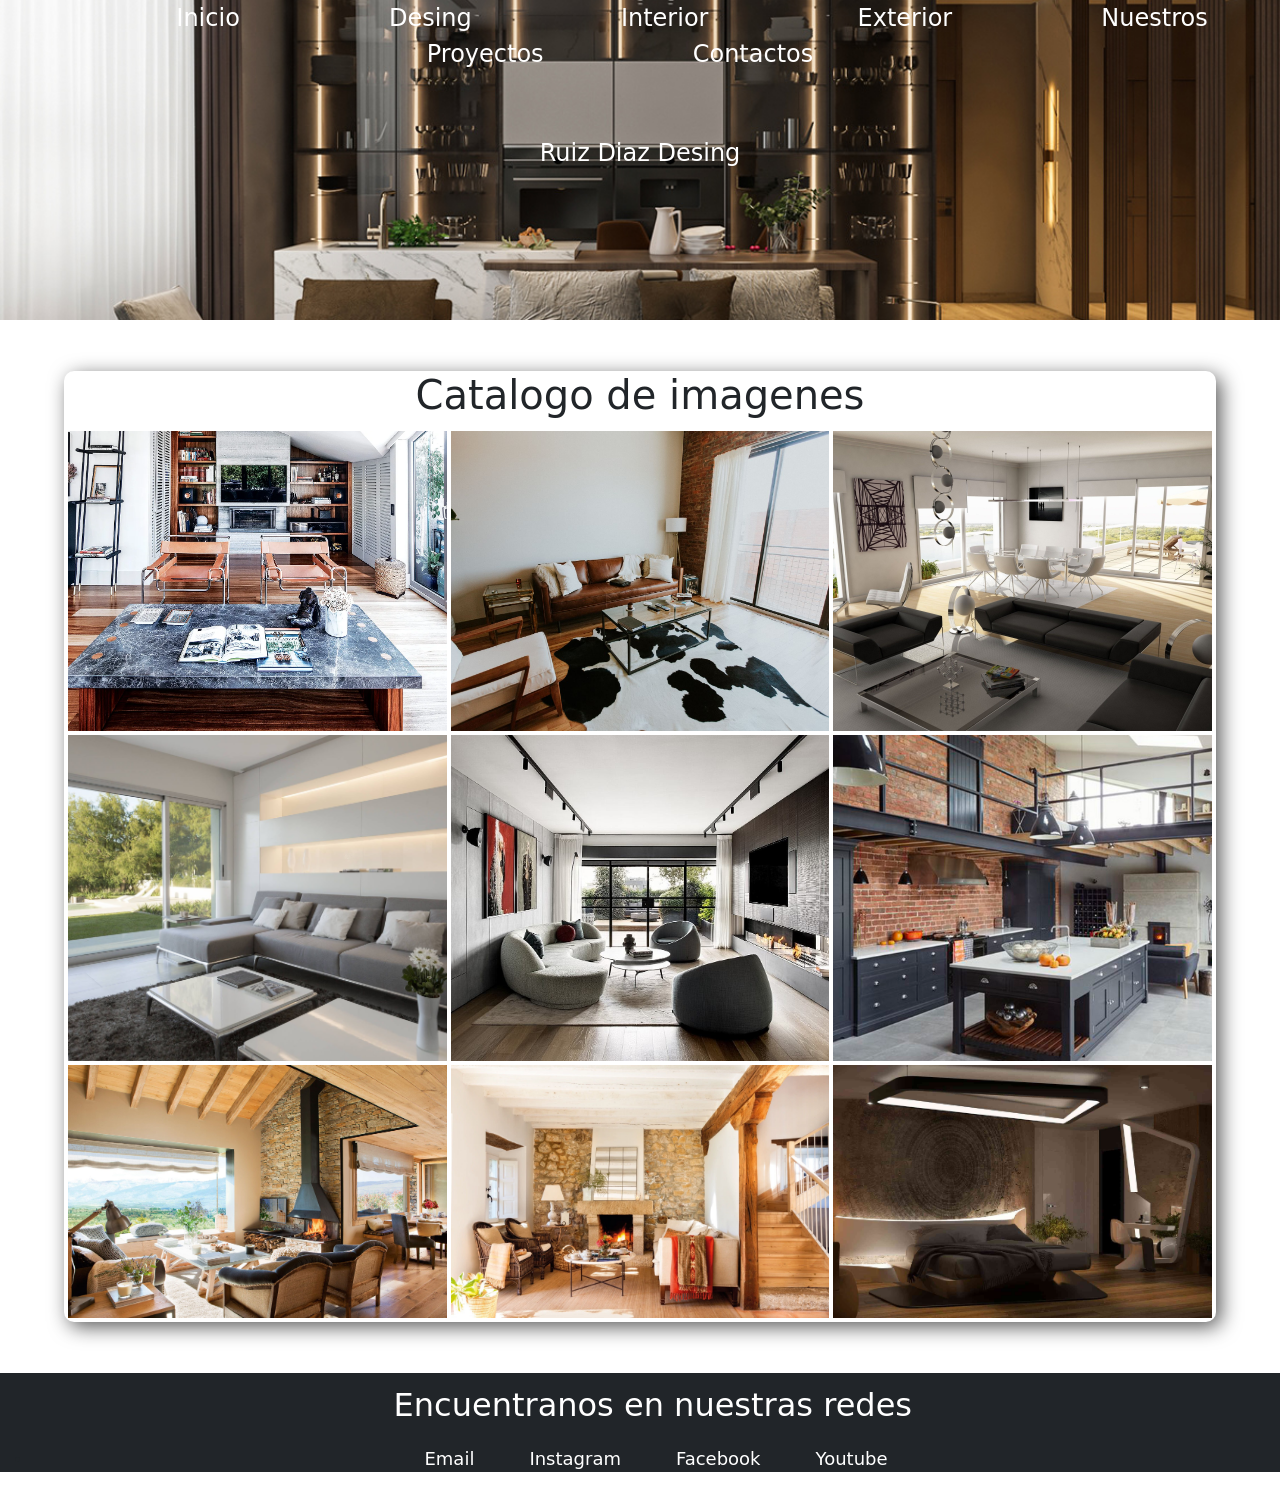
<file: pages/multimedia.html>
<!DOCTYPE html>
<html lang="en">
<head>
    <meta charset="UTF-8">
    <meta name="viewport" content="width=device-width, initial-scale=1.0">
    <title>Multimedia</title>
    <link rel="stylesheet" href="../css/estilos.css">
    <link href="https://cdn.jsdelivr.net/npm/bootstrap@5.3.8/dist/css/bootstrap.min.css" rel="stylesheet" integrity="sha384-sRIl4kxILFvY47J16cr9ZwB07vP4J8+LH7qKQnuqkuIAvNWLzeN8tE5YBujZqJLB" crossorigin="anonymous">

</head>
<body>
    <header>
        
     <!--navegacion principal del la pagina web-->

        <div class="div-hambur1">
            <div class="collapse" id="navbarToggleExternalContent" data-bs-theme="dark" >
                <div class="li-hambur">
                   <li class="li-hambur">
                     <a href="../index.html">Inicio</a>
                     <a href="./Desing.html">Desing</a>
                     <a href="./Interior.html">Interior</a>
                     <a href="./Exterior.html">Exterior</a>
                     <a href="./Trabajos.html">Nuestros Proyectos</a>
                     <a href="./Contactos.html">Contactos</a>
                    </li>
                </div>
            </div>
            <nav class="navbar navbar-dark bg-dark" id="nav-hambur">
                 <div class="container-fluid" id="div-id"> 
                     <button class="navbar-toggler" type="button" data-bs-toggle="collapse" data-bs-target="#navbarToggleExternalContent" aria-controls="navbarToggleExternalContent" aria-expanded="false" aria-label="Toggle navigation">
                         <span class="navbar-toggler-icon"></span>
                    </button>
                </div>
            </nav>
        </div>


        <ul class="nav-principal">
            <li>
                <a href="../index.html">Inicio</a>
                <a href="./Desing.html">Desing</a>
                <a href="./Interior.html">Interior</a>
                <a href="./Exterior.html">Exterior</a>
                <a href="./Trabajos.html">Nuestros Proyectos</a>
                <a href="./Contactos.html">Contactos</a>
            </li>
        </ul>
        <p class="titulo-primario">Ruiz Diaz Desing</p>
    </header>
    <main >
        <h1 class="titulo-mul">Catalogo de imagenes</h1>
        <div class="div-grid">
            <img class="imagenes-grid" src="../img/multimedia/imagen 1.webp" alt="sala de estar">
            <img class="imagenes-grid" src="../img/multimedia/imagen 2.jpg" alt="sala de estar estilo nordico">
            <img class="imagenes-grid" src="../img/multimedia/imagen 3.jpg" alt="living conteporaneo">
            <img class="imagenes-grid" src="../img/multimedia/imagen 4.jpg" alt="living ">
            <img class="imagenes-grid" src="../img/multimedia/imagenen 5.jpg" alt="sala de estar">
            <img class="imagenes-grid" src="../img/multimedia/imagen 6.jpg" alt="cocina estilo industrial">
            <img class="imagenes-grid" src="../img/multimedia/imagen 7.jpg" alt="living con fogon estilo cabaña">
            <img class="imagenes-grid" src="../img/multimedia/imagen 8.jpg" alt="sala de estar pequena clasica">
            <img class="imagenes-grid" src="../img/multimedia/imagen 9.jpg" alt="dormitorio diseño con contraste">
        </div>


    </main>
   <footer>
        <h2 class="footer-h2">Encuentranos en nuestras redes</h2>
    
        <ul class="footer-class">
            <li>
                <a href="">Email</a>
                <a href="">Instagram</a>
                <a href="">Facebook</a>
                <a href="">Youtube</a>
            </li>
    </footer>

    <script src="https://cdn.jsdelivr.net/npm/bootstrap@5.3.8/dist/js/bootstrap.bundle.min.js" integrity="sha384-FKyoEForCGlyvwx9Hj09JcYn3nv7wiPVlz7YYwJrWVcXK/BmnVDxM+D2scQbITxI" crossorigin="anonymous"></script>
    
</body>
</html>
</file>
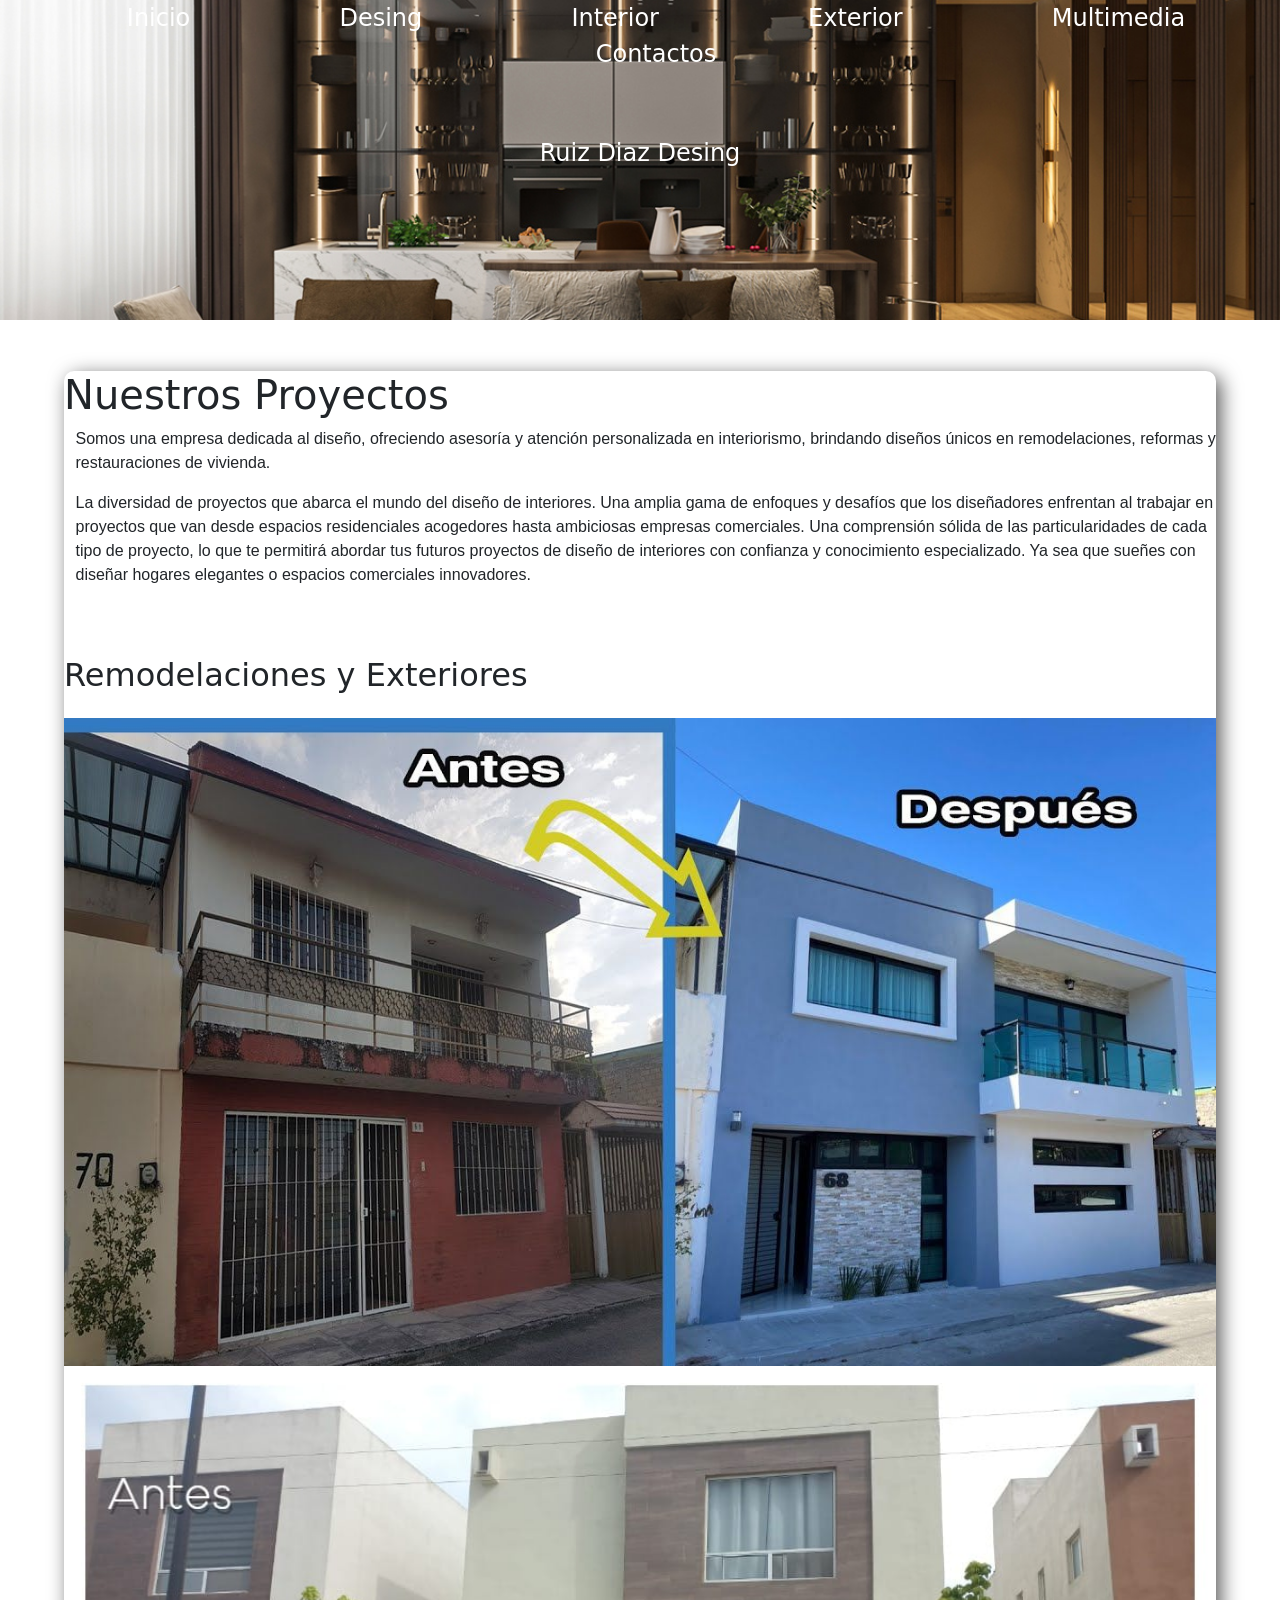
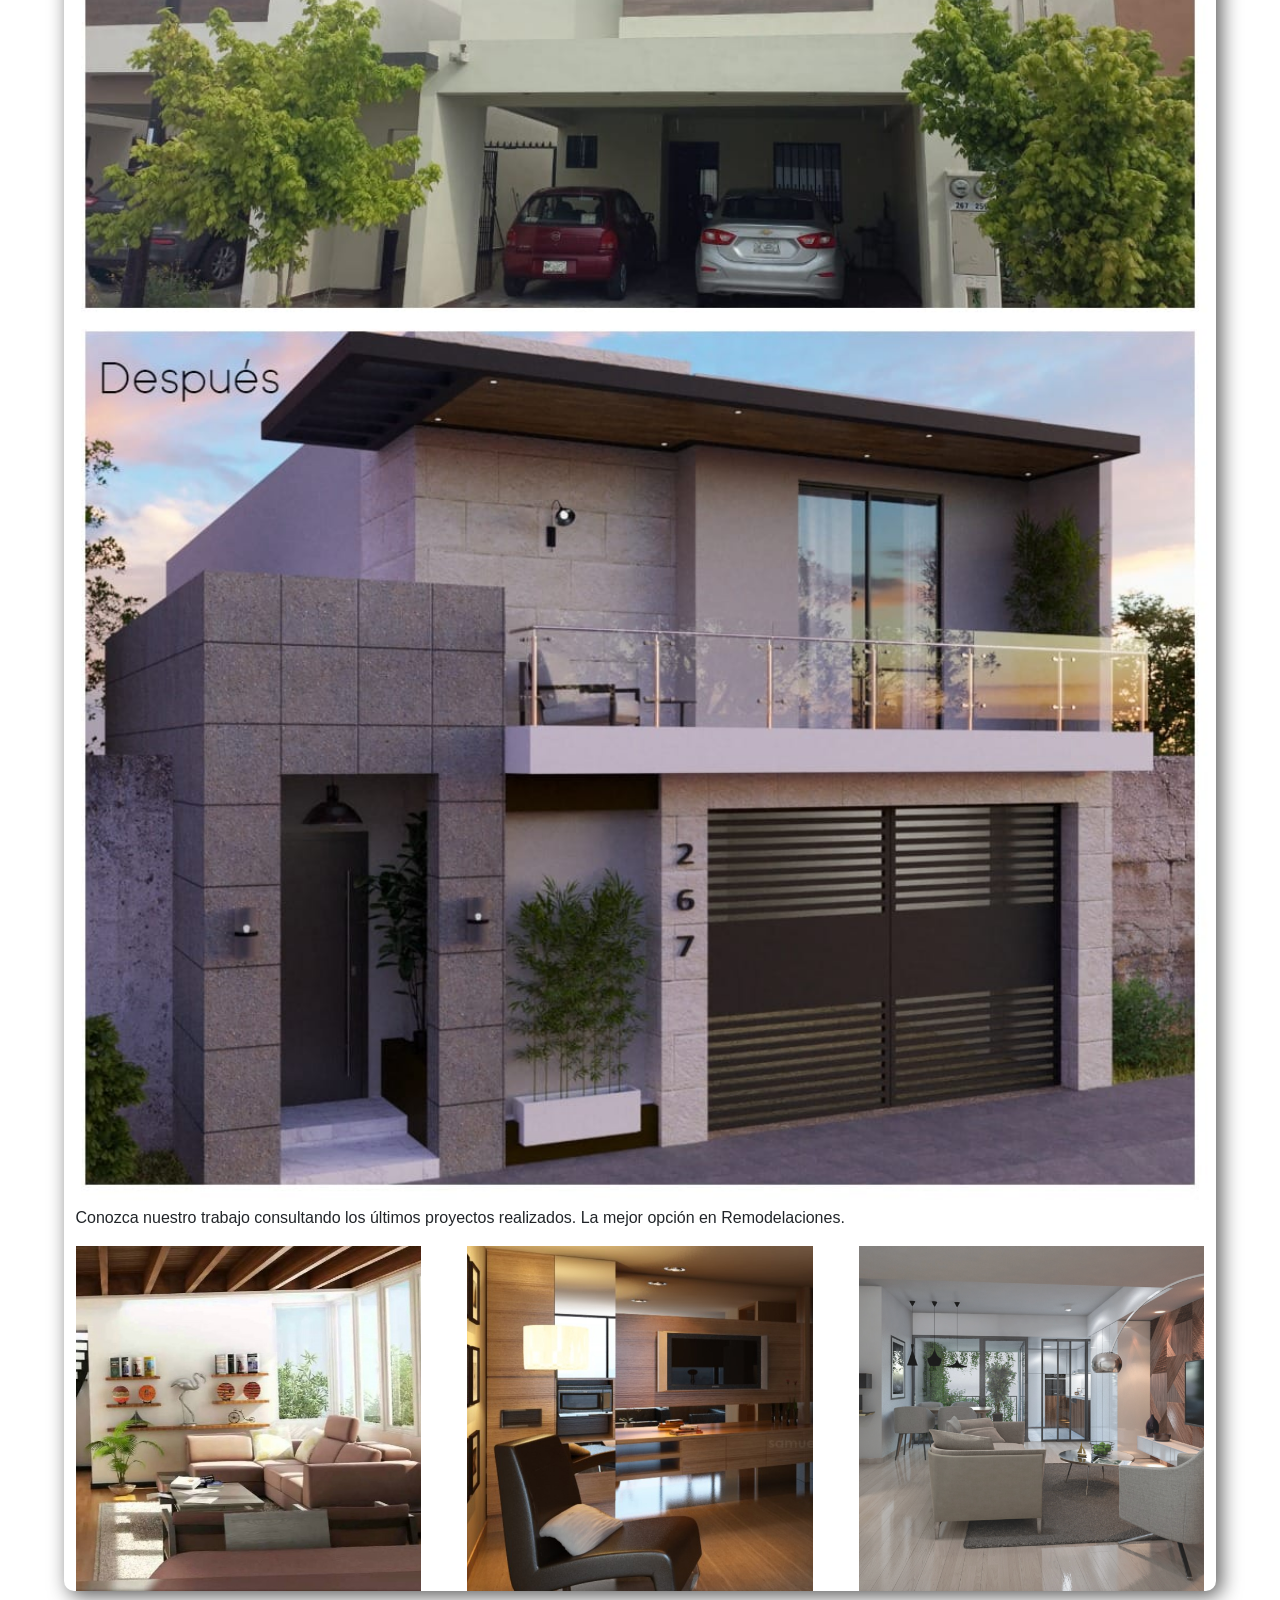
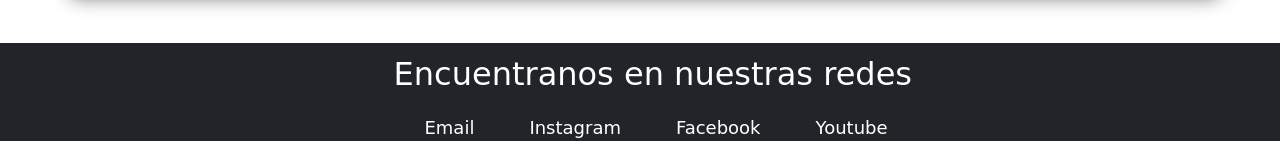
<file: pages/Trabajos.html>
<!DOCTYPE html>
<html lang="en">
<head>
    <meta charset="UTF-8">
    <meta name="viewport" content="width=device-width, initial-scale=1.0">
    <title>Trabajos</title>
    <link rel="stylesheet" href="../css/estilos.css">
    <link href="https://cdn.jsdelivr.net/npm/bootstrap@5.3.8/dist/css/bootstrap.min.css" rel="stylesheet" integrity="sha384-sRIl4kxILFvY47J16cr9ZwB07vP4J8+LH7qKQnuqkuIAvNWLzeN8tE5YBujZqJLB" crossorigin="anonymous">
</head>
<body>
    <header>

        <div class="div-hambur1">
            <div class="collapse" id="navbarToggleExternalContent" data-bs-theme="dark" >
                <div class="li-hambur">
                   <li class="li-hambur">
                     <a href="../index.html">Inicio</a>
                     <a href="./Desing.html">Desing</a>
                     <a href="./Interior.html">Interior</a>
                     <a href="./Exterior.html">Exterior</a>
                     <a href="./multimedia.html">Multimedia</a>
                     <a href="./Contactos.html">Contactos</a>
                    </li>
                </div>
            </div>
            <nav class="navbar navbar-dark bg-dark" id="nav-hambur">
                 <div class="container-fluid" id="div-id"> 
                     <button class="navbar-toggler" type="button" data-bs-toggle="collapse" data-bs-target="#navbarToggleExternalContent" aria-controls="navbarToggleExternalContent" aria-expanded="false" aria-label="Toggle navigation">
                         <span class="navbar-toggler-icon"></span>
                    </button>
                </div>
            </nav>

        </div>
        <ul class="nav-principal">
            <li>
                <a href="../index.html">Inicio</a>
                <a href="./Desing.html">Desing</a>
                <a href="./Interior.html">Interior</a>
                <a href="./Exterior.html">Exterior</a>
                <a href="./multimedia.html">Multimedia</a>
                <a href="./Contactos.html">Contactos</a>
            </li>
        </ul>
        <p class="titulo-primario">Ruiz Diaz Desing</p>
    </header>
    <main>
        <h1>Nuestros Proyectos</h1>
        <p class="textos-de-lista">Somos una empresa dedicada al diseño, ofreciendo asesoría y atención personalizada en interiorismo, brindando diseños únicos en remodelaciones, reformas y restauraciones de vivienda.</p>
        <p class="textos-de-lista">La diversidad de proyectos que abarca el mundo del diseño de interiores. Una amplia gama de enfoques y desafíos que los diseñadores enfrentan al trabajar en proyectos que van desde espacios residenciales acogedores hasta ambiciosas empresas comerciales.

        Una comprensión sólida de las particularidades de cada tipo de proyecto, lo que te permitirá abordar tus futuros proyectos de diseño de interiores con confianza y conocimiento especializado. Ya sea que sueñes con diseñar hogares elegantes o espacios comerciales innovadores.</p>
        <h2>Remodelaciones y Exteriores</h2>
        <div>
           <img class="imagen-ext" src="../img/remodelacion.jpg" alt="antes y despues frente de casa">
           <img class="imagen-ext" src="../img/remodelacion 2.jpg" alt="antes y despues de casa">
        </div>
        <p class="textos-de-lista">Conozca nuestro trabajo consultando los últimos proyectos realizados. La mejor opción en Remodelaciones.</p>
        <div class="div-3">
            <img class="imagen-div"src="../img/foto.jpg" alt="">
            <img class="imagen-div" src="../img/living 3.jpg" alt="">
            <img class="imagen-div"src="../img/living 1.png" alt="">
            
        </div>

    </main>
   <footer>
        <h2 class="footer-h2">Encuentranos en nuestras redes</h2>
    
        <ul class="footer-class">
            <li>
                <a href="">Email</a>
                <a href="">Instagram</a>
                <a href="">Facebook</a>
                <a href="">Youtube</a>
            </li>
    </footer>

    <script src="https://cdn.jsdelivr.net/npm/bootstrap@5.3.8/dist/js/bootstrap.bundle.min.js" integrity="sha384-FKyoEForCGlyvwx9Hj09JcYn3nv7wiPVlz7YYwJrWVcXK/BmnVDxM+D2scQbITxI" crossorigin="anonymous"></script>
    
</body>
</html>
</file>
<file: css/estilos.css>
@charset "UTF-8";
* {
  margin: 0%;
  padding: 0%;
  box-sizing: border-box;
}

body {
  background-color: #f0f0f0;
}

/* diseño del header */
.nav-principal {
  display: flex;
  flex-direction: row;
  align-items: center;
  justify-content: center;
  list-style: none;
  position: absolute;
  top: 0%;
  left: 0%;
  width: 100%;
}

header ul li a {
  margin: 3em;
  color: rgb(255, 255, 255);
  font-size: x-large;
  text-decoration: none;
}

header ul li a:hover {
  padding: 1px;
  color: rgb(255, 180, 110);
}

header {
  background-image: url(../img/portada.jpg);
  background-attachment: scroll;
  padding: 20em 0 0 0;
  background-size: cover;
  background-position: center center;
  text-align: center;
}

header .titulo-primario {
  display: flex;
  flex-direction: row;
  align-items: center;
  justify-content: center;
  position: absolute;
  top: 15%;
  width: 100%;
  font-size: x-large;
  color: rgb(255, 255, 255);
}

/* diseño del main */
main {
  margin: 4% 5%;
  box-shadow: 5px 5px 20px rgb(90, 90, 90);
  border-radius: 10px;
  background-color: rgb(255, 255, 255);
}

/* div-1 */
.d1 {
  display: flex;
  align-items: center;
  gap: 10px;
  box-sizing: border-box;
}

.i1 {
  width: 30%;
  height: auto;
}

.t1 {
  width: 40%;
}

/* Div-2*/
main h2 {
  margin-top: 6%;
  margin-bottom: 2%;
}

.imagen-2 {
  width: 30%;
  height: 5%;
}

main ul li {
  display: flex;
  flex-direction: row;
  justify-content: space-between;
  gap: 5%;
}

.div-trabajos {
  display: flex;
  flex-direction: row;
  justify-content: space-around;
  font-size: medium;
}

.div-trabajos a {
  text-decoration: none;
  color: rgb(167, 101, 39);
}

.div-trabajos a:hover {
  color: rgb(255, 180, 110);
}

/* Pagina desing */
.main-principal {
  display: flex;
  flex-direction: column;
  justify-content: center;
  align-items: center;
}

.textos-1 {
  text-align: justify;
  font-size: x-large;
  width: 80%;
}

.textos-1A {
  text-align: justify;
  font-size: x-large;
  width: 80%;
  margin-left: 9%;
}

.textos-de-lista {
  text-align: left;
  font-size: medium;
  font-family: "Trebuchet MS", "Lucida Sans Unicode", "Lucida Grande", "Lucida Sans", Arial, sans-serif;
  margin-left: 1%;
  list-style-type: none;
}

.texto-final {
  text-align: left;
  font-size: medium;
  font-family: "Trebuchet MS", "Lucida Sans Unicode", "Lucida Grande", "Lucida Sans", Arial, sans-serif;
  margin-top: 10%;
  margin-left: 1%;
}

.imagenes-3 {
  box-sizing: border-box;
  height: auto;
  max-width: 100%;
}

/* Pages Interior */
.textos-1B {
  margin: 3%;
}

/* Pages Multimedia */
.div-grid {
  box-sizing: border-box;
  padding: 4px;
  gap: 4px;
  display: grid;
  grid-template-columns: 1fr 1fr 1fr;
  grid-template-rows: 300px;
}

.imagenes-grid {
  width: 100%;
  height: 100%;
  object-fit: cover;
}

.titulo-mul {
  display: flex;
  flex-direction: row;
  justify-content: center;
}

/* Diseño footer */
footer {
  background-color: rgb(33, 37, 41);
}

.footer-h2 {
  display: flex;
  justify-content: center;
  padding: 1%;
  color: #ffffff;
  margin-left: 2%;
}

.footer-class a {
  display: inline;
  color: #ffffff;
  text-decoration: none;
  font-size: large;
}

.footer-class a:hover {
  color: rgb(255, 180, 110);
}

footer ul {
  text-align: center;
}
footer li a {
  margin: 2%;
}

/* Pages Exterior */
#grid-exterior {
  display: grid;
  grid-template-columns: 1fr 1fr 1fr;
  grid-template-rows: 300px;
  padding: 4px;
  gap: 4px;
}

.imagen-ext1 {
  box-sizing: border-box;
  height: 100%;
  width: 100%;
  object-fit: cover;
}

/* Pages Nuestros Proyectos */
.imagen-ext {
  box-sizing: border-box;
  height: 100%;
  width: 100%;
  object-fit: cover;
}

.div-3 {
  display: flex;
  flex-direction: row;
  align-items: center;
  justify-content: center;
  gap: 4%;
}

.imagen-div {
  width: 30%;
}

/* Nuestros Contactos */
.form {
  display: flex;
  flex-direction: column;
  align-items: center;
}

main form {
  width: 100%;
  height: 100%;
  margin: 30px;
}

main input {
  width: 40%;
  height: 35px;
  margin: 10px;
}

.input-tex {
  height: 100px;
}

.button {
  border: none;
  background-color: rgb(255, 180, 110);
}

.button:hover {
  color: #ffffff;
}

/* Diseño Menu Hambur */
.div-hambur1 {
  display: none;
}

.li-hambur a {
  margin: 3em;
  color: rgb(255, 255, 255);
  font-size: medium;
  text-decoration: none;
}

.li-hambur {
  display: flex;
  flex-direction: column;
}

.li-hambur :hover {
  color: rgb(255, 180, 110);
}

#div-id {
  display: flex;
  justify-content: space-around;
}

.div-inicio {
  display: flex;
  object-fit: cover;
  box-sizing: border-box;
  margin-top: 5%;
}

.div-contenedor {
  display: flex;
  flex-direction: column;
  box-sizing: border-box;
  width: 70%;
}

.div-contenedor p {
  width: 90%;
}

.div-foto1 {
  display: flex;
  flex-direction: row;
  width: 110%;
}
.div-foto1 img {
  width: 50%;
  height: 80%;
  object-fit: cover;
}

/* medias queries */
/* MQ menu Hambur */
@media screen and (max-width: 700px) {
  .div-hambur1 {
    display: block;
  }
  .nav-principal {
    display: none;
  }
}
/* MQ footer */
@media screen and (max-width: 700px) {
  .footer-class li a {
    display: flex;
    flex-direction: column;
    align-items: center;
    font-size: small;
  }
}

/*# sourceMappingURL=estilos.css.map */
</file>
